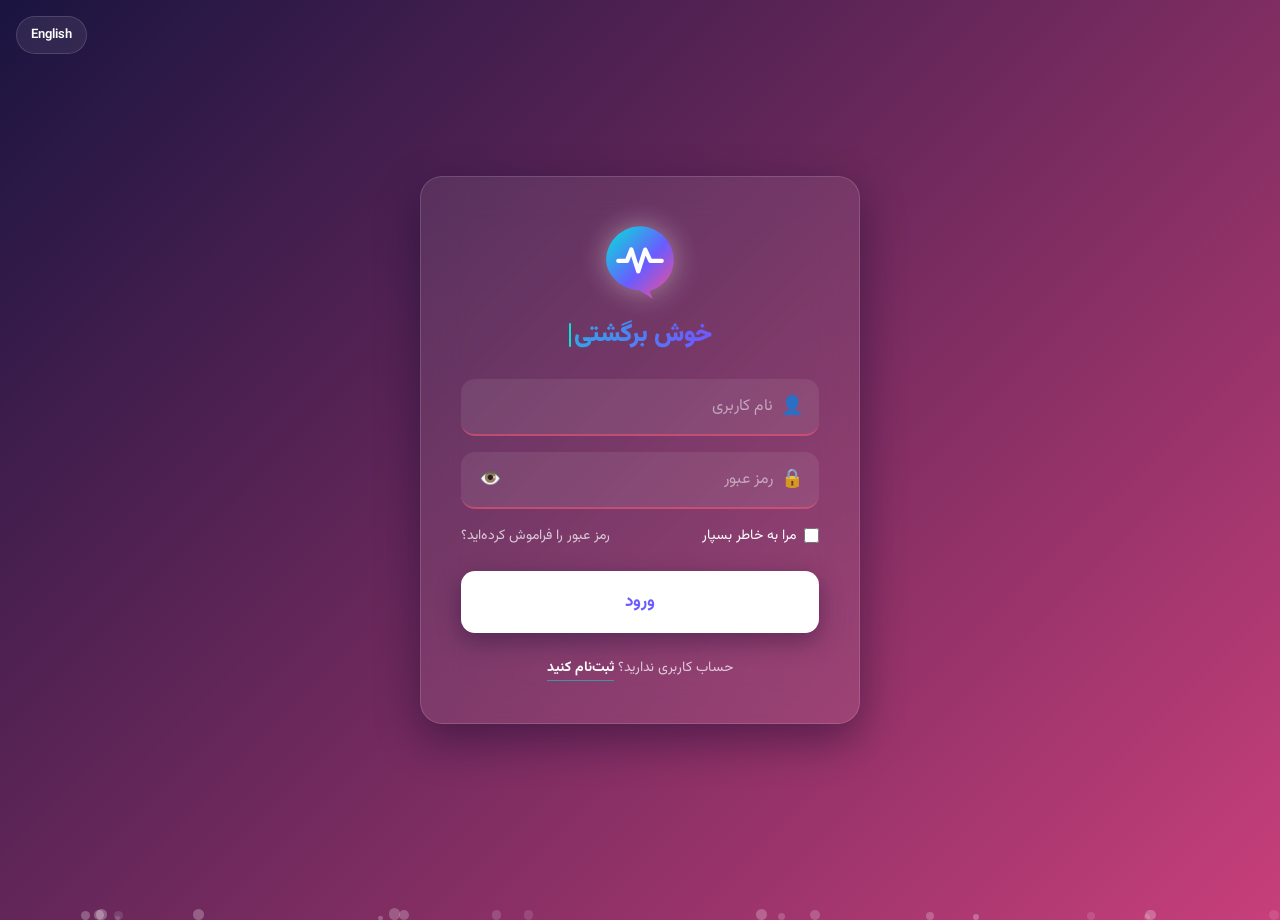
<file: webchat-frontend-updated/index.html>
<!DOCTYPE html>
<html lang="fa" dir="rtl">
<head>
<meta charset="UTF-8">
<title>NetVibe</title>
<script src="js/config.js"></script>
<script src="js/storage.js"></script>
<script>
  window.location.href = StorageManager.isLoggedIn() ? 'html/home.html' : 'html/login.html';
</script>
</head>
<body></body>
</html>
</file>
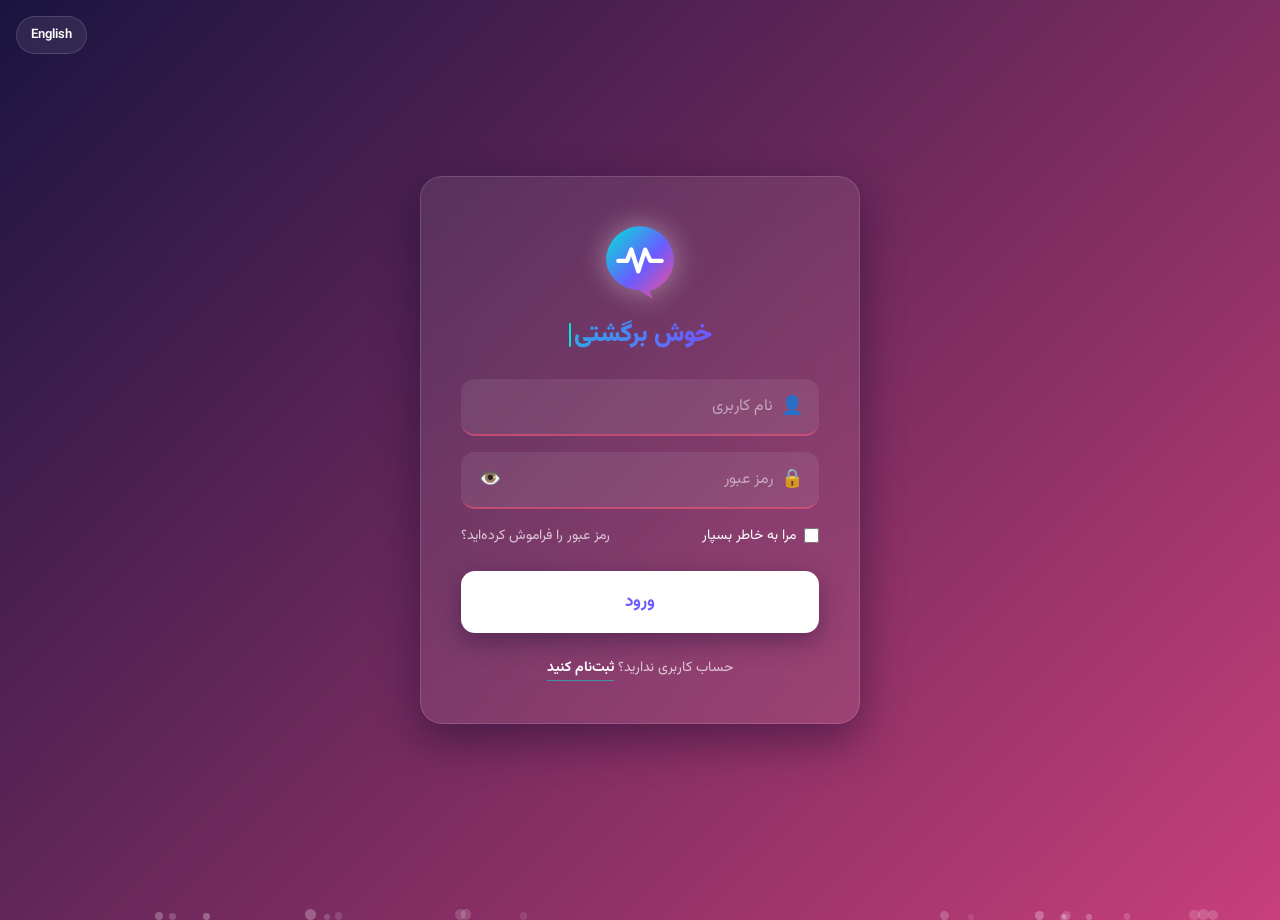
<file: webchat-frontend-updated/html/chat.html>
<!DOCTYPE html>
<html lang="fa" dir="rtl">
<head>
<meta charset="UTF-8">
<meta name="viewport" content="width=device-width, initial-scale=1.0">
<title data-i18n="appName">NetVibe</title>
<link rel="stylesheet" href="../css/tokens.css">
<link rel="stylesheet" href="../css/fonts.css">
<link rel="stylesheet" href="../css/base.css">
<link rel="stylesheet" href="../css/components.css">
<link rel="stylesheet" href="../css/animations.css">
<link rel="stylesheet" href="../css/chat.css">
<link rel="stylesheet" href="../css/modal.css">
</head>
<body class="chat-page">

  <div class="chat-shell">

    <div class="chat-header">
      <button class="chat-back-btn" id="backBtn"><span class="back-arrow-icon">→</span></button>
      <div class="avatar chat-header-avatar" id="headerAvatar"></div>
      <div class="chat-header-info" id="headerInfo">
        <div class="chat-header-name" id="headerName">—</div>
        <div class="chat-header-status" id="headerStatus"></div>
      </div>
      <div class="chat-header-actions">
        <button class="icon-btn" id="chatMenuBtn">⋮</button>
        <div class="dropdown-menu" id="chatDropdownMenu">
          <button class="dropdown-item" id="searchInChatItem"><span data-icon="search"></span><span data-i18n="chat.searchInChat">Search</span></button>
          <button class="dropdown-item" id="muteToggleItem">
            <span class="mute-icon-on" data-icon="bell"></span>
            <span class="mute-icon-off" data-icon="bellOff"></span>
            <span id="muteToggleLabel" data-i18n="chat.muteNotifications">Mute notifications</span>
          </button>
          <button class="dropdown-item" id="archiveChatItem"><span data-icon="archive"></span><span data-i18n="chat.archiveChat">Archive</span></button>
        </div>
      </div>
    </div>

    <div class="chat-search-bar" id="chatSearchBar" style="display:none;">
      <input type="text" class="chat-search-input" id="chatSearchInput" data-i18n-placeholder="chat.searchInChat" placeholder="Search">
      <button class="chat-search-close" id="chatSearchCloseBtn">&times;</button>
    </div>
    <div class="chat-search-results" id="chatSearchResults" style="display:none;"></div>

    <div class="chat-messages" id="chatMessages"></div>

    <div class="reply-preview-bar" id="replyPreviewBar" style="display:none;">
      <div class="reply-preview-icon" data-icon="reply"></div>
      <div class="reply-preview-body">
        <div class="reply-preview-label" data-i18n="chat.replyAction">Reply</div>
        <div class="reply-preview-text" id="replyPreviewText"></div>
      </div>
      <button class="reply-preview-close" id="replyPreviewCloseBtn">&times;</button>
    </div>

    <div class="chat-composer">
      <div class="composer-attach-wrap">
        <button class="composer-attach-btn" id="attachBtn" title="Attach" data-icon="paperclip"></button>
        <div class="dropdown-menu attach-menu" id="attachMenu">
          <button class="dropdown-item" id="attachImageItem"><span data-icon="image"></span><span data-i18n="chat.attachImage">Photo</span></button>
          <button class="dropdown-item" id="attachVideoItem"><span data-icon="video"></span><span data-i18n="chat.attachVideo">Video</span></button>
          <button class="dropdown-item" id="attachAudioItem"><span data-icon="mic"></span><span data-i18n="chat.attachAudio">Audio</span></button>
          <button class="dropdown-item" id="attachFileItem"><span data-icon="file"></span><span data-i18n="chat.attachFile">File</span></button>
        </div>
        <input type="file" id="fileInputImage" accept="image/*" hidden>
        <input type="file" id="fileInputVideo" accept="video/*" hidden>
        <input type="file" id="fileInputAudio" accept="audio/*" hidden>
        <input type="file" id="fileInputFile" hidden>
      </div>
      <div class="composer-input-wrap">
        <textarea class="composer-input" id="composerInput" rows="1" data-i18n-placeholder="chat.typeMessagePlaceholder" placeholder="Type a message..."></textarea>
        <span class="composer-char-count" id="charCount"></span>
      </div>
      <button class="composer-send-btn" id="sendBtn" disabled>➤</button>
    </div>

  </div>

  <div class="spam-toast" id="spamToast"></div>

  <!-- منوی پیام -->
  <div class="msg-context-menu" id="msgContextMenu">
    <button class="msg-context-item" data-action="reply"><span data-icon="reply"></span><span data-i18n="chat.replyAction">Reply</span></button>
    <button class="msg-context-item" data-action="edit"><span data-icon="edit"></span><span data-i18n="chat.editAction">Edit</span></button>
    <button class="msg-context-item" data-action="report"><span data-icon="flag"></span><span data-i18n="chat.reportAction">Report</span></button>
    <button class="msg-context-item danger" data-action="delete"><span data-icon="trash"></span><span data-i18n="chat.deleteAction">Delete</span></button>
  </div>

  <!-- نوار ریاکشن سریع -->
  <div class="reaction-picker" id="reactionPicker">
    <button class="reaction-picker-emoji" data-emoji="👍">👍</button>
    <button class="reaction-picker-emoji" data-emoji="❤️">❤️</button>
    <button class="reaction-picker-emoji" data-emoji="😂">😂</button>
    <button class="reaction-picker-emoji" data-emoji="😮">😮</button>
    <button class="reaction-picker-emoji" data-emoji="😢">😢</button>
    <button class="reaction-picker-emoji" data-emoji="🙏">🙏</button>
  </div>

  <!-- بک‌دراپ -->
  <div class="modal-backdrop" id="modalBackdrop"></div>

  <!-- حذف پیام -->
  <div class="modal-center" id="deleteConfirmModal">
    <div class="modal-title" data-i18n="chat.deleteAction">Delete</div>
    <div class="modal-body" data-i18n="chat.confirmDeleteMessage">Delete this message?</div>
    <div class="modal-actions">
      <button class="modal-btn modal-btn-ghost" id="cancelDeleteBtn" data-i18n="chat.cancel">Cancel</button>
      <button class="modal-btn modal-btn-danger" id="confirmDeleteBtn" data-i18n="chat.confirm">Confirm</button>
    </div>
  </div>

  <!-- گزارش پیام -->
  <div class="modal-center" id="reportModal">
    <div class="modal-title" data-i18n="chat.reportTitle">Report this message</div>
    <textarea class="modal-textarea" id="reportReasonInput" data-i18n-placeholder="chat.reportReasonPlaceholder" placeholder="Reason (optional)"></textarea>
    <div class="modal-actions">
      <button class="modal-btn modal-btn-ghost" id="cancelReportBtn" data-i18n="chat.cancel">Cancel</button>
      <button class="modal-btn modal-btn-primary" id="confirmReportBtn" data-i18n="chat.confirm">Confirm</button>
    </div>
  </div>

  <!-- افزودن عضو به گروه -->
  <div class="modal-center" id="addMemberModal">
    <div class="modal-title" data-i18n="chat.addMember">Add member</div>
    <div class="side-panel-section" id="addMemberList"></div>
    <div class="modal-actions">
      <button class="modal-btn modal-btn-ghost" id="cancelAddMemberBtn" data-i18n="chat.cancel">Cancel</button>
    </div>
  </div>

  <!-- اطلاعات چت -->
  <div class="side-panel" id="chatInfoPanel">
    <div class="side-panel-header">
      <button class="side-panel-close" id="closeInfoPanelBtn"><span class="back-arrow-icon">→</span></button>
    </div>
    <div class="side-panel-hero">
      <div class="profile-avatar-wrap">
        <div class="avatar" id="infoAvatar"></div>
        <button class="profile-avatar-edit-btn" id="changeGroupAvatarBtn" title="Change group photo" data-icon="camera" style="display:none;"></button>
        <input type="file" id="groupAvatarFileInput" accept="image/*" hidden>
      </div>
      <div class="side-panel-hero-name" id="infoName">—</div>
      <div class="side-panel-hero-sub" id="infoSub"></div>
      <div class="side-panel-hero-userid" id="infoUserId" style="display:none;"></div>
    </div>
    <div class="side-panel-section" id="infoActionsSection"></div>
    <div class="side-panel-section" id="infoMembersSection" style="display:none;"></div>
    <div class="side-panel-section" id="infoMutualGroupsSection" style="display:none;"></div>
  </div>

  <!-- تاریخچه‌ی پیام‌های ویرایش‌شده و حذف‌شده -->
  <div class="side-panel" id="historyPanel">
    <div class="side-panel-header">
      <button class="side-panel-close" id="closeHistoryPanelBtn"><span class="back-arrow-icon">→</span></button>
      <span data-i18n="chat.history">History</span>
    </div>
    <div class="side-panel-section" id="historyListSection"></div>
  </div>

<script src="../js/config.js"></script>
<script src="../js/i18n.js"></script>
<script src="../js/storage.js"></script>
<script src="../js/theme-init.js"></script>
<script src="../js/utils.js"></script>
<script src="../js/api.js"></script>
<script src="../js/ui-effects.js"></script>
<script src="../js/icons.js"></script>
<script src="../js/spam-guard.js"></script>
<script src="../js/toast.js"></script>
<script src="../js/auth-guard.js"></script>
<script src="../js/pages/chat.js"></script>
</body>
</html>
</file>
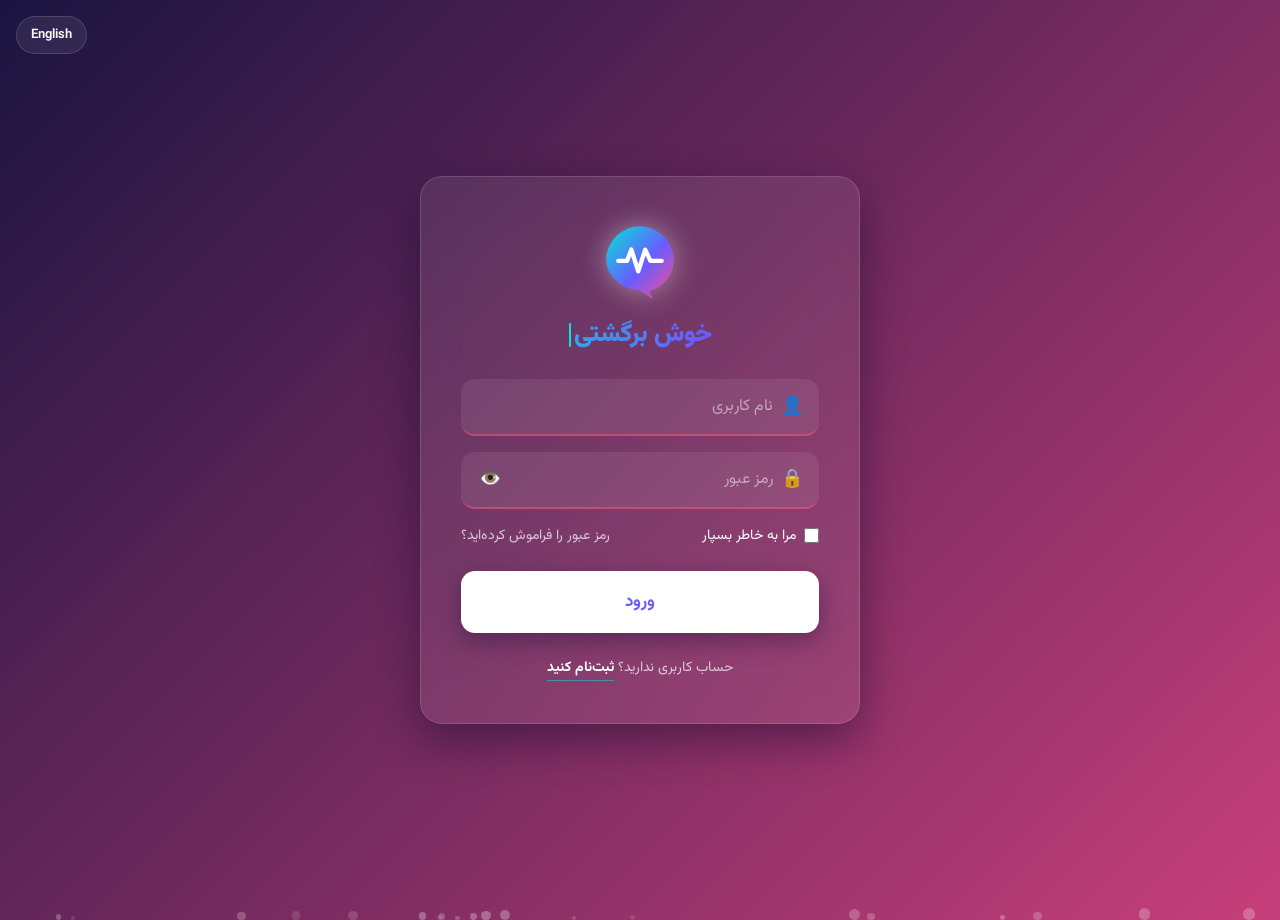
<file: webchat-frontend-updated/html/home.html>
<!DOCTYPE html>
<html lang="fa" dir="rtl">
<head>
<meta charset="UTF-8">
<meta name="viewport" content="width=device-width, initial-scale=1.0">
<title data-i18n="appName">NetVibe</title>
<link rel="stylesheet" href="../css/tokens.css">
<link rel="stylesheet" href="../css/fonts.css">
<link rel="stylesheet" href="../css/base.css">
<link rel="stylesheet" href="../css/components.css">
<link rel="stylesheet" href="../css/animations.css">
<link rel="stylesheet" href="../css/home.css">
<link rel="stylesheet" href="../css/modal.css">
<link rel="stylesheet" href="../css/stories.css">
</head>
<body class="home-page">

  <div class="home-shell">

    <div class="home-header">
      <div class="home-brand">
        <div class="home-brand-icon" data-netvibe-logo></div>
        <span data-i18n="appName">NetVibe</span>
      </div>
      <div class="home-header-actions">
        <button class="icon-btn" id="menuBtn" title="Menu">⋮</button>
        <div class="dropdown-menu" id="dropdownMenu">
          <button class="dropdown-item" id="savedMessagesMenuItem">
            <span>🔖</span>
            <span data-i18n="home.savedMessages">Saved Messages</span>
          </button>
          <button class="dropdown-item" id="themeMenuItem">
            <span class="theme-menu-icon" id="themeMenuIcon">🌙</span>
            <span id="themeMenuLabel" data-i18n="settings.themeDark">Dark</span>
          </button>
          <button class="dropdown-item" id="settingsMenuItem">
            <span>⚙️</span>
            <span data-i18n="home.settingsLabel">Settings</span>
          </button>
        </div>
      </div>
    </div>

    <!-- استوری‌ها -->
    <div class="stories-row" id="storiesRow"></div>

    <div class="search-bar">
      <span class="search-bar-icon">🔍</span>
      <input type="text" id="searchInput" data-i18n-placeholder="home.searchPlaceholder" placeholder="Search chats...">
    </div>

    <!-- آرشیو (پنهان) -->
    <div class="archive-reveal" id="archiveReveal">
      <div class="archive-row" id="archiveRow">
        <div class="archive-row-icon">🗄️</div>
        <div style="flex:1;">
          <div style="font-weight:600; font-size:14px;" data-i18n="home.archivedChats">Archived Chats</div>
        </div>
        <span class="badge-count" id="archiveCount" style="display:none;">0</span>
      </div>
    </div>

    <div class="pull-hint" id="pullHint">
      <span class="pull-hint-arrow">⌄</span>
    </div>

    <div class="chat-list" id="chatList">
    </div>

  </div>

  <button class="fab-new-chat" id="newChatFab" title="New Chat">+</button>

  <div class="chat-row-menu" id="chatRowMenu">
    <button class="chat-row-menu-item" id="rowMenuPinItem"><span data-icon="pin"></span><span id="rowMenuPinLabel"></span></button>
    <button class="chat-row-menu-item" id="rowMenuArchiveItem"><span data-icon="archive"></span><span id="rowMenuArchiveLabel"></span></button>
    <button class="chat-row-menu-item danger" id="rowMenuDeleteItem"><span data-icon="trash"></span><span data-i18n="home.deleteChat">Delete chat</span></button>
  </div>

  <!-- مودال افزودن استوری -->
  <div class="modal-backdrop" id="storyModalBackdrop"></div>
  <div class="modal-center" id="addStoryModal">
    <div class="modal-title" data-i18n="stories.addStoryTitle">Add story</div>

    <div class="story-type-tabs">
      <button class="story-type-tab active" id="storyTypeTextBtn" data-i18n="stories.typeText">Text</button>
      <button class="story-type-tab" id="storyTypeImageBtn" data-i18n="stories.typeImage">Photo</button>
      <button class="story-type-tab" id="storyTypeVideoBtn" data-i18n="stories.typeVideo">Video</button>
    </div>

    <textarea class="modal-textarea" id="storyTextInput" data-i18n-placeholder="stories.textPlaceholder" placeholder="What's on your mind?"></textarea>

    <div id="storyMediaArea" style="display:none;">
      <input type="file" id="storyMediaInput" accept="image/*" hidden>
      <div class="story-media-drop" id="storyMediaDrop" data-i18n="stories.chooseFile">Choose a file</div>
      <img id="storyMediaPreviewImg" style="display:none; max-width:100%; border-radius:12px; margin-top:8px;">
      <video id="storyMediaPreviewVideo" style="display:none; max-width:100%; border-radius:12px; margin-top:8px;" controls></video>
      <input type="text" class="modal-textarea" id="storyCaptionInput" style="min-height:auto; margin-top:8px;" data-i18n-placeholder="stories.captionPlaceholder" placeholder="Caption (optional)">
    </div>

    <div class="modal-actions">
      <button class="modal-btn modal-btn-ghost" id="cancelAddStoryBtn" data-i18n="chat.cancel">Cancel</button>
      <button class="modal-btn modal-btn-primary" id="publishStoryBtn" data-i18n="stories.publish">Publish</button>
    </div>
  </div>

  <!-- نمایشگر استوری -->
  <div class="story-viewer" id="storyViewer" style="display:none;">
    <div class="story-viewer-progress" id="storyViewerProgress"></div>
    <div class="story-viewer-header">
      <div class="avatar" id="storyViewerAvatar"></div>
      <div style="flex:1;">
        <div class="story-viewer-name" id="storyViewerName"></div>
        <div class="story-viewer-time" id="storyViewerTime"></div>
      </div>
      <button class="story-viewer-delete" id="storyViewerDeleteBtn" style="display:none;">🗑️</button>
      <button class="story-viewer-close" id="storyViewerCloseBtn">&times;</button>
    </div>
    <div class="story-viewer-body" id="storyViewerBody"></div>
    <div class="story-viewer-nav">
      <div class="story-viewer-nav-zone" id="storyViewerPrevZone"></div>
      <div class="story-viewer-nav-zone" id="storyViewerNextZone"></div>
    </div>
  </div>


<script src="../js/config.js"></script>
<script src="../js/logo.js"></script>
<script src="../js/i18n.js"></script>
<script src="../js/storage.js"></script>
<script src="../js/theme-init.js"></script>
<script src="../js/utils.js"></script>
<script src="../js/api.js"></script>
<script src="../js/ui-effects.js"></script>
<script src="../js/icons.js"></script>
<script src="../js/toast.js"></script>
<script src="../js/stories.js"></script>
<script src="../js/auth-guard.js"></script>
<script src="../js/pages/home.js"></script>
</body>
</html>
</file>
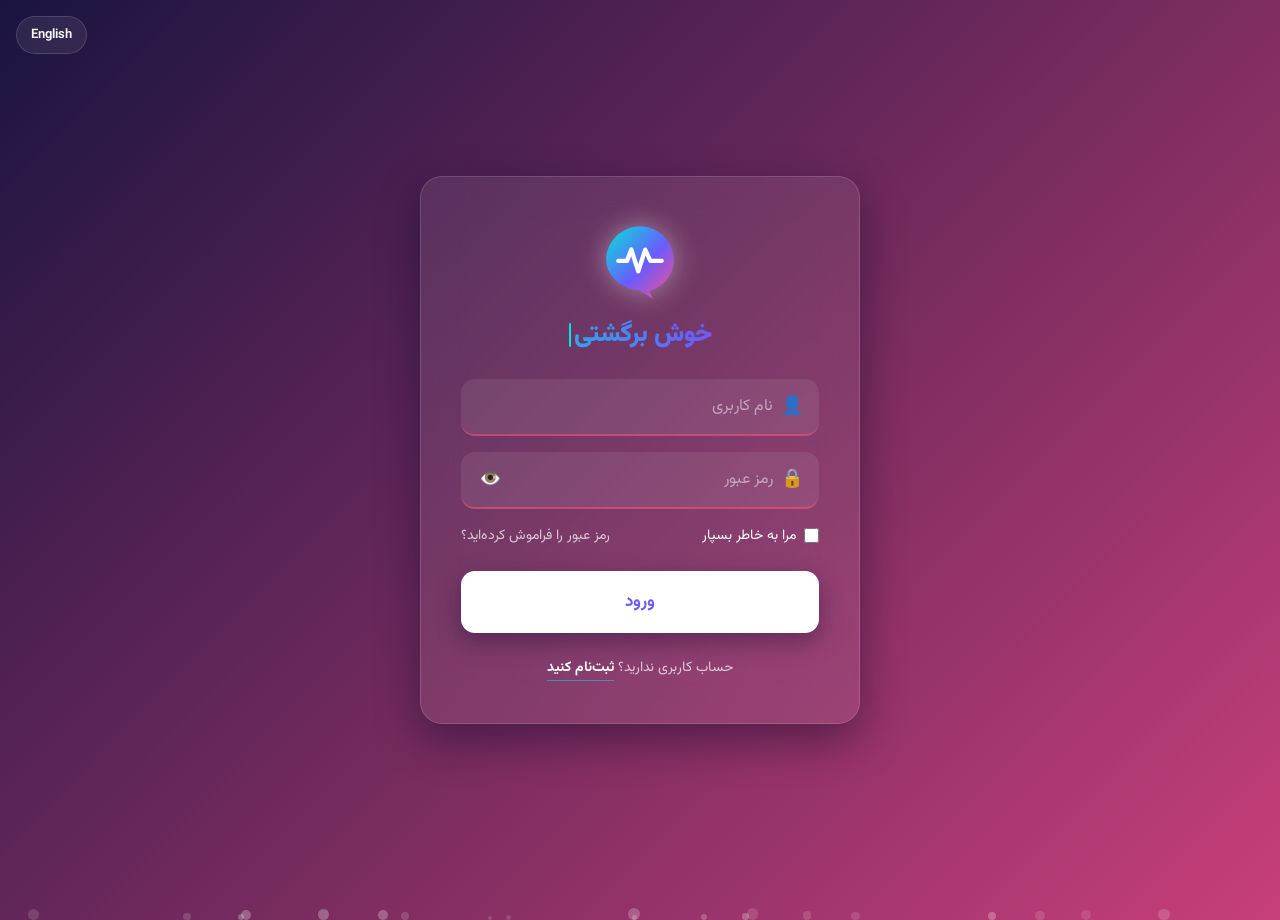
<file: webchat-frontend-updated/html/login.html>
<!DOCTYPE html>
<html lang="fa" dir="rtl">
<head>
<meta charset="UTF-8">
<meta name="viewport" content="width=device-width, initial-scale=1.0">
<title data-i18n="appName">NetVibe</title>
<link rel="stylesheet" href="../css/tokens.css">
<link rel="stylesheet" href="../css/fonts.css">
<link rel="stylesheet" href="../css/base.css">
<link rel="stylesheet" href="../css/components.css">
<link rel="stylesheet" href="../css/animations.css">
<link rel="stylesheet" href="../css/auth.css">
<link rel="stylesheet" href="../css/modal.css">
</head>
<body class="auth-page">

  <div class="top-utility-bar">
    <button class="utility-btn" id="langToggleBtn">English</button>
  </div>

  <div class="glass-card auth-card" id="authCard">

    <div class="auth-success-overlay" id="successOverlay">
      <div class="icon">✅</div>
      <p data-i18n="auth.loginSuccessTitle">خوش آمدی!</p>
      <span data-i18n="auth.loginSuccessSub">با موفقیت وارد شدید</span>
    </div>

    <div class="auth-logo-wrap">
      <div class="auth-logo" id="authLogo" data-netvibe-logo></div>
    </div>

    <h2><span id="typedTitle"></span><span class="auth-cursor"></span></h2>

    <div class="banner banner-error" id="errorBanner"></div>

    <div class="auth-panel active" id="formPanel">

      <div class="field">
        <span class="field-icon">👤</span>
        <input type="text" id="loginUsername" data-i18n-placeholder="auth.usernamePlaceholder" placeholder="Username" autocomplete="username">
      </div>

      <div class="field">
        <span class="field-icon">🔒</span>
        <input type="password" id="loginPassword" data-i18n-placeholder="auth.passwordPlaceholder" placeholder="Password" autocomplete="current-password">
        <button class="field-toggle" id="loginEyeBtn" type="button">👁️</button>
      </div>

      <div class="auth-options">
        <label class="auth-remember">
          <input type="checkbox" id="rememberMe">
          <span data-i18n="auth.rememberMe">Remember me</span>
        </label>
        <a href="#" id="forgotPasswordLink" data-i18n="auth.forgotPassword">Forgot password?</a>
      </div>

      <button class="btn-aurora" id="loginSubmitBtn" type="button">
        <span data-i18n="auth.signInBtn">Sign In</span>
      </button>

      <div class="auth-switch-text">
        <span data-i18n="auth.noAccount">Don't have an account?</span>
        <a href="signup.html" data-i18n="auth.goSignup">Sign Up</a>
      </div>
    </div>

  </div>

  <!-- بازیابی رمز عبور -->
  <div class="modal-backdrop" id="modalBackdrop"></div>

  <div class="modal-center" id="forgotPasswordModal">
    <div class="modal-title" data-i18n="auth.forgotPasswordTitle">Reset your password</div>
    <div class="modal-body" data-i18n="auth.forgotPasswordStep1Desc">
      Enter your username. Since this system has no email, a reset code and temporary password will be shown to you directly.
    </div>
    <div class="banner banner-error" id="forgotPasswordError" style="margin-bottom:12px;"></div>
    <div class="field" style="margin-bottom:4px;">
      <span class="field-icon">👤</span>
      <input type="text" id="forgotUsernameInput" data-i18n-placeholder="auth.usernamePlaceholder" placeholder="Username" autocomplete="username">
    </div>
    <div class="modal-actions" style="margin-top:16px;">
      <button class="modal-btn modal-btn-ghost" id="cancelForgotPasswordBtn" data-i18n="auth.cancel">Cancel</button>
      <button class="modal-btn modal-btn-primary" id="submitForgotPasswordBtn" type="button">
        <span data-i18n="auth.forgotPasswordSubmitBtn">Get reset code</span>
      </button>
    </div>
  </div>

  <div class="modal-center" id="resetPasswordModal">
    <div class="modal-title" data-i18n="auth.resetPasswordTitle">Set a new password</div>
    <div class="banner banner-error" id="resetPasswordError" style="margin-bottom:12px;"></div>

    <div id="resetInfoBox" style="background:var(--surface-glass); border:1px solid var(--surface-border); border-radius:var(--radius-md); padding:12px; margin-bottom:14px; font-size:12.5px;">
      <div style="color:var(--text-secondary); margin-bottom:10px; line-height:1.6;" data-i18n="auth.forgotPasswordResultDesc">
        Save or copy this code and temporary password; they are valid for 15 minutes and shown only once.
      </div>
      <div style="display:flex; align-items:center; gap:8px; margin-bottom:8px;">
        <span style="color:var(--text-muted); min-width:78px; flex-shrink:0;" data-i18n="auth.forgotPasswordTokenLabel">Reset code</span>
        <code id="resetTokenDisplay" style="flex:1; word-break:break-all; font-size:12px;"></code>
        <button type="button" class="modal-btn modal-btn-ghost" id="copyTokenBtn" style="padding:4px 12px; flex-shrink:0;" data-i18n="auth.forgotPasswordCopyBtn">Copy</button>
      </div>
      <div style="display:flex; align-items:center; gap:8px;">
        <span style="color:var(--text-muted); min-width:78px; flex-shrink:0;" data-i18n="auth.forgotPasswordTempPasswordLabel">Temp password</span>
        <code id="resetTempPasswordDisplay" style="flex:1; word-break:break-all; font-size:12px;"></code>
        <button type="button" class="modal-btn modal-btn-ghost" id="copyTempPasswordBtn" style="padding:4px 12px; flex-shrink:0;" data-i18n="auth.forgotPasswordCopyBtn">Copy</button>
      </div>
    </div>

    <div class="field" style="margin-bottom:10px;">
      <span class="field-icon">🔑</span>
      <input type="text" id="resetTokenInput" data-i18n-placeholder="auth.resetPasswordTokenPlaceholder" placeholder="Reset code">
    </div>
    <div class="field" style="margin-bottom:10px;">
      <span class="field-icon">🔒</span>
      <input type="text" id="resetTempPasswordInput" data-i18n-placeholder="auth.resetPasswordTempPasswordPlaceholder" placeholder="Temporary password">
    </div>

    <div class="field">
      <span class="field-icon">🔒</span>
      <input type="password" id="resetNewPasswordInput" data-i18n-placeholder="auth.resetPasswordNewPasswordPlaceholder" placeholder="New password" autocomplete="new-password">
      <button class="field-toggle" id="resetEyeBtn1" type="button">👁️</button>
    </div>
    <div class="auth-strength-bar"><div class="auth-strength-fill" id="resetStrengthFill"></div></div>

    <div class="auth-pw-requirements" id="resetPwRequirements" style="display:none;">
      <div class="auth-requirement" data-rule="length"><span class="auth-requirement-icon">✓</span><span data-i18n="auth.pwReqLength"></span></div>
      <div class="auth-requirement" data-rule="upper"><span class="auth-requirement-icon">✓</span><span data-i18n="auth.pwReqUpper"></span></div>
      <div class="auth-requirement" data-rule="lower"><span class="auth-requirement-icon">✓</span><span data-i18n="auth.pwReqLower"></span></div>
      <div class="auth-requirement" data-rule="digit"><span class="auth-requirement-icon">✓</span><span data-i18n="auth.pwReqDigit"></span></div>
      <div class="auth-requirement" data-rule="special"><span class="auth-requirement-icon">✓</span><span data-i18n="auth.pwReqSpecial"></span></div>
      <div class="auth-requirement" data-rule="noUsername"><span class="auth-requirement-icon">✓</span><span data-i18n="auth.pwReqNoUsername"></span></div>
    </div>

    <div class="field">
      <span class="field-icon">🔒</span>
      <input type="password" id="resetConfirmPasswordInput" data-i18n-placeholder="auth.resetPasswordConfirmPlaceholder" placeholder="Confirm new password" autocomplete="new-password">
      <button class="field-toggle" id="resetEyeBtn2" type="button">👁️</button>
    </div>
    <div class="auth-match-indicator" id="resetMatchIndicator">
      <span class="auth-match-icon" id="resetMatchIcon">✓</span>
      <span id="resetMatchText"></span>
    </div>

    <div class="modal-actions" style="margin-top:16px;">
      <button class="modal-btn modal-btn-ghost" id="cancelResetPasswordBtn" data-i18n="auth.cancel">Cancel</button>
      <button class="modal-btn modal-btn-primary" id="submitResetPasswordBtn" type="button">
        <span data-i18n="auth.resetPasswordSubmitBtn">Set new password</span>
      </button>
    </div>
  </div>

<script src="../js/config.js"></script>
<script src="../js/logo.js"></script>
<script src="../js/i18n.js"></script>
<script src="../js/storage.js"></script>
<script src="../js/theme-init.js"></script>
<script src="../js/utils.js"></script>
<script src="../js/api.js"></script>
<script src="../js/toast.js"></script>
<script src="../js/ui-effects.js"></script>
<script src="../js/auth-guard.js"></script>
<script src="../js/pages/login.js"></script>
</body>
</html>
</file>
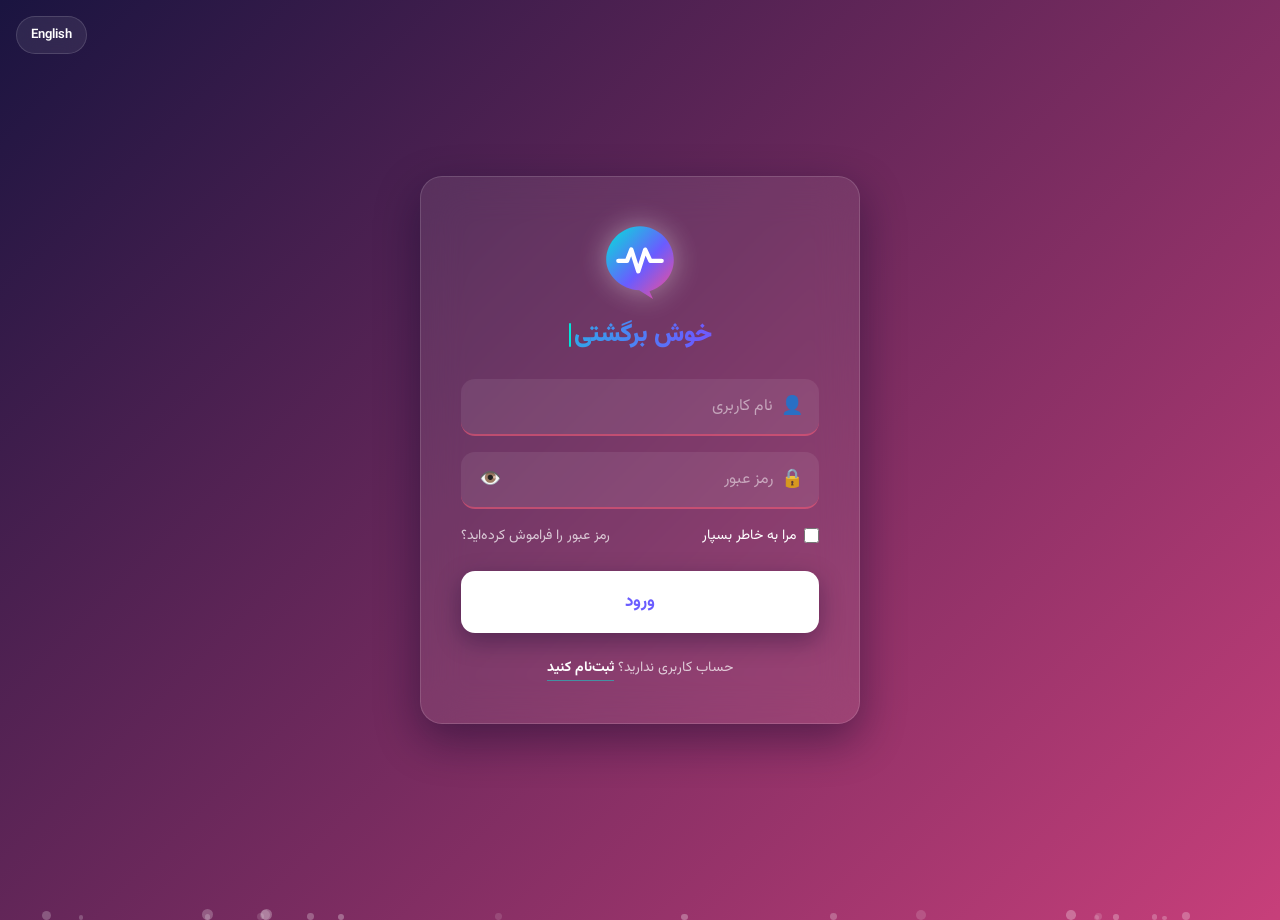
<file: webchat-frontend-updated/html/settings.html>
<!DOCTYPE html>
<html lang="fa" dir="rtl">
<head>
<meta charset="UTF-8">
<meta name="viewport" content="width=device-width, initial-scale=1.0">
<title data-i18n="settings.title">تنظیمات</title>
<link rel="stylesheet" href="../css/tokens.css">
<link rel="stylesheet" href="../css/fonts.css">
<link rel="stylesheet" href="../css/base.css">
<link rel="stylesheet" href="../css/components.css">
<link rel="stylesheet" href="../css/animations.css">
<link rel="stylesheet" href="../css/settings.css">
<link rel="stylesheet" href="../css/modal.css">
</head>
<body class="settings-page">

  <div class="settings-shell">

    <div class="settings-header">
      <button class="chat-back-btn" id="backBtn"><span class="back-arrow-icon">→</span></button>
      <h1 data-i18n="settings.title">Settings</h1>
    </div>

    <!-- پروفایل -->
    <div class="settings-section">
      <div class="settings-section-label" data-i18n="settings.sectionProfile">Profile</div>

      <div class="profile-card glass-card">
        <div class="profile-avatar-wrap">
          <div class="avatar profile-avatar" id="profileAvatar">?</div>
          <button class="profile-avatar-edit-btn" id="changeAvatarBtn" title="Change avatar" data-icon="camera"></button>
          <input type="file" id="avatarFileInput" accept="image/*" hidden>
        </div>
        <div class="field" style="width:100%; margin-top:16px;">
          <span class="field-icon" data-icon="user"></span>
          <input type="text" id="usernameInput" data-i18n-placeholder="settings.usernameLabel" placeholder="Username">
        </div>
        <div class="field" style="width:100%;">
          <span class="field-icon" data-icon="idCard"></span>
          <input type="text" id="userIdInput" class="userid-input" data-i18n-placeholder="settings.userIdLabel" placeholder="User ID">
        </div>
        <div class="field" style="width:100%;">
          <span class="field-icon" data-icon="mail"></span>
          <input type="email" id="emailInput" data-i18n-placeholder="settings.emailLabel" placeholder="Email">
        </div>
        <div class="field" style="width:100%;">
          <span class="field-icon" data-icon="cake"></span>
          <input type="date" id="birthdateInput" class="birthdate-input">
        </div>
        <div class="field" style="width:100%;">
          <textarea id="bioInput" class="bio-textarea" data-i18n-placeholder="settings.bioLabel" placeholder="Bio" rows="2"></textarea>
        </div>
        <button class="btn-aurora" id="saveProfileBtn" style="margin-top:4px;">
          <span data-i18n="settings.saveChanges">Save changes</span>
        </button>
      </div>
    </div>

    <!-- ترجیحات -->
    <div class="settings-section">
      <div class="settings-section-label" data-i18n="settings.sectionPreferences">Preferences</div>

      <div class="settings-row" id="languageRow">
        <div class="settings-row-icon" data-icon="globe"></div>
        <div class="settings-row-label" data-i18n="settings.language">Language</div>
        <div class="settings-row-value" id="languageValue">فارسی</div>
      </div>

      <div class="settings-row" id="themeRow">
        <div class="settings-row-icon" data-icon="moon"></div>
        <div class="settings-row-label" data-i18n="settings.theme">Theme</div>
        <label class="theme-switch">
          <input type="checkbox" id="themeToggleInput">
          <span class="theme-switch-slider"></span>
        </label>
      </div>

      <div class="settings-row settings-row-stacked" id="bgColorRow">
        <div class="settings-row-top-line">
          <div class="settings-row-icon" data-icon="palette"></div>
          <div class="settings-row-label" data-i18n="settings.backgroundColor">Background color</div>
        </div>
        <div class="color-swatch-group" id="colorSwatchGroup">
          <button class="color-swatch active" data-color="aurora" style="background:var(--gradient-aurora);" title="Aurora"></button>
          <button class="color-swatch" data-color="ocean" style="background:linear-gradient(135deg,#00b4d8,#023e8a);" title="Ocean"></button>
          <button class="color-swatch" data-color="sunset" style="background:linear-gradient(135deg,#ff9a56,#ff4d8d);" title="Sunset"></button>
          <button class="color-swatch" data-color="forest" style="background:linear-gradient(135deg,#38ef7d,#11998e);" title="Forest"></button>
          <button class="color-swatch" data-color="mono" style="background:linear-gradient(135deg,#4b5563,#1f2937);" title="Mono"></button>
          <button class="color-swatch" data-color="candy" style="background:linear-gradient(135deg,#ff6ec7,#a83279);" title="Candy"></button>
          <button class="color-swatch" data-color="lava" style="background:linear-gradient(135deg,#ff512f,#dd2476);" title="Lava"></button>
          <button class="color-swatch" data-color="mint" style="background:linear-gradient(135deg,#00f5a0,#00d9f5);" title="Mint"></button>
          <button class="color-swatch" data-color="gold" style="background:linear-gradient(135deg,#f7971e,#ffd200);" title="Gold"></button>
          <button class="color-swatch" data-color="royal" style="background:linear-gradient(135deg,#7f00ff,#e100ff);" title="Royal"></button>
        </div>
      </div>

      <div class="settings-row" id="fontSizeRow">
        <div class="settings-row-icon" data-icon="textSize"></div>
        <div class="settings-row-label" data-i18n="settings.fontSize">Message font size</div>
        <div class="font-size-switcher" id="fontSizeSwitcher">
          <button class="font-size-btn" data-size="xsmall" data-i18n-title="settings.fontSizeXSmall" title="Extra Small">A</button>
          <button class="font-size-btn" data-size="small" data-i18n-title="settings.fontSizeSmall" title="Small">A</button>
          <button class="font-size-btn active" data-size="medium" data-i18n-title="settings.fontSizeMedium" title="Medium">A</button>
          <button class="font-size-btn" data-size="large" data-i18n-title="settings.fontSizeLarge" title="Large">A</button>
          <button class="font-size-btn" data-size="xlarge" data-i18n-title="settings.fontSizeXLarge" title="Extra Large">A</button>
        </div>
      </div>
    </div>

    <!-- حریم خصوصی -->
    <div class="settings-section">
      <div class="settings-section-label" data-i18n="settings.sectionPrivacy">Privacy</div>

      <div class="settings-row" id="blockedUsersRow">
        <div class="settings-row-icon" data-icon="userBlocked"></div>
        <div class="settings-row-label" data-i18n="settings.blockedUsers">Blocked users</div>
        <div class="settings-row-value" id="blockedCountValue">0</div>
      </div>
    </div>

    <!-- حساب کاربری -->
    <div class="settings-section">
      <div class="settings-section-label" data-i18n="settings.sectionAccount">Account</div>

      <div class="settings-row" id="logoutRow">
        <div class="settings-row-icon" data-icon="logout"></div>
        <div class="settings-row-label" data-i18n="settings.logout">Log out</div>
      </div>

      <div class="settings-row danger-row" id="deleteAccountRow">
        <div class="settings-row-icon" data-icon="trash"></div>
        <div class="settings-row-label" data-i18n="settings.deleteAccount">Delete account</div>
      </div>
    </div>

  </div>

  <!-- مودال‌ها -->
  <div class="modal-backdrop" id="modalBackdrop"></div>

  <div class="modal-center" id="logoutModal">
    <div class="modal-title" data-i18n="settings.logout">Log out</div>
    <div class="modal-body" data-i18n="settings.confirmLogout">Log out of your account?</div>
    <div class="modal-actions">
      <button class="modal-btn modal-btn-ghost" id="cancelLogoutBtn" data-i18n="chat.cancel">Cancel</button>
      <button class="modal-btn modal-btn-danger" id="confirmLogoutBtn" data-i18n="settings.logout">Log out</button>
    </div>
  </div>

  <div class="modal-center" id="deleteAccountModal">
    <div class="modal-title" data-i18n="settings.deleteAccount">Delete account</div>
    <div class="modal-body" data-i18n="settings.deleteAccountWarning">This action is irreversible.</div>
    <div class="field" style="margin-bottom:12px;">
      <input type="text" id="deleteConfirmInput" data-i18n-placeholder="settings.confirmDeleteAccount" placeholder='Type "delete" to confirm'>
    </div>
    <div class="modal-actions">
      <button class="modal-btn modal-btn-ghost" id="cancelDeleteAccountBtn" data-i18n="chat.cancel">Cancel</button>
      <button class="modal-btn modal-btn-danger" id="confirmDeleteAccountBtn" data-i18n="settings.deleteAccount">Delete account</button>
    </div>
  </div>

  <!-- کاربران مسدود -->
  <div class="side-panel" id="blockedPanel">
    <div class="side-panel-header">
      <button class="side-panel-close" id="closeBlockedPanelBtn" data-i18n-flip>→</button>
      <div style="font-weight:700; font-size:15px;" data-i18n="settings.blockedUsers">Blocked users</div>
    </div>
    <div class="side-panel-section" id="blockedListSection"></div>
  </div>

<script src="../js/config.js"></script>
<script src="../js/i18n.js"></script>
<script src="../js/storage.js"></script>
<script src="../js/theme-init.js"></script>
<script src="../js/utils.js"></script>
<script src="../js/api.js"></script>
<script src="../js/ui-effects.js"></script>
<script src="../js/icons.js"></script>
<script src="../js/toast.js"></script>
<script src="../js/auth-guard.js"></script>
<script src="../js/pages/settings.js"></script>
</body>
</html>
</file>
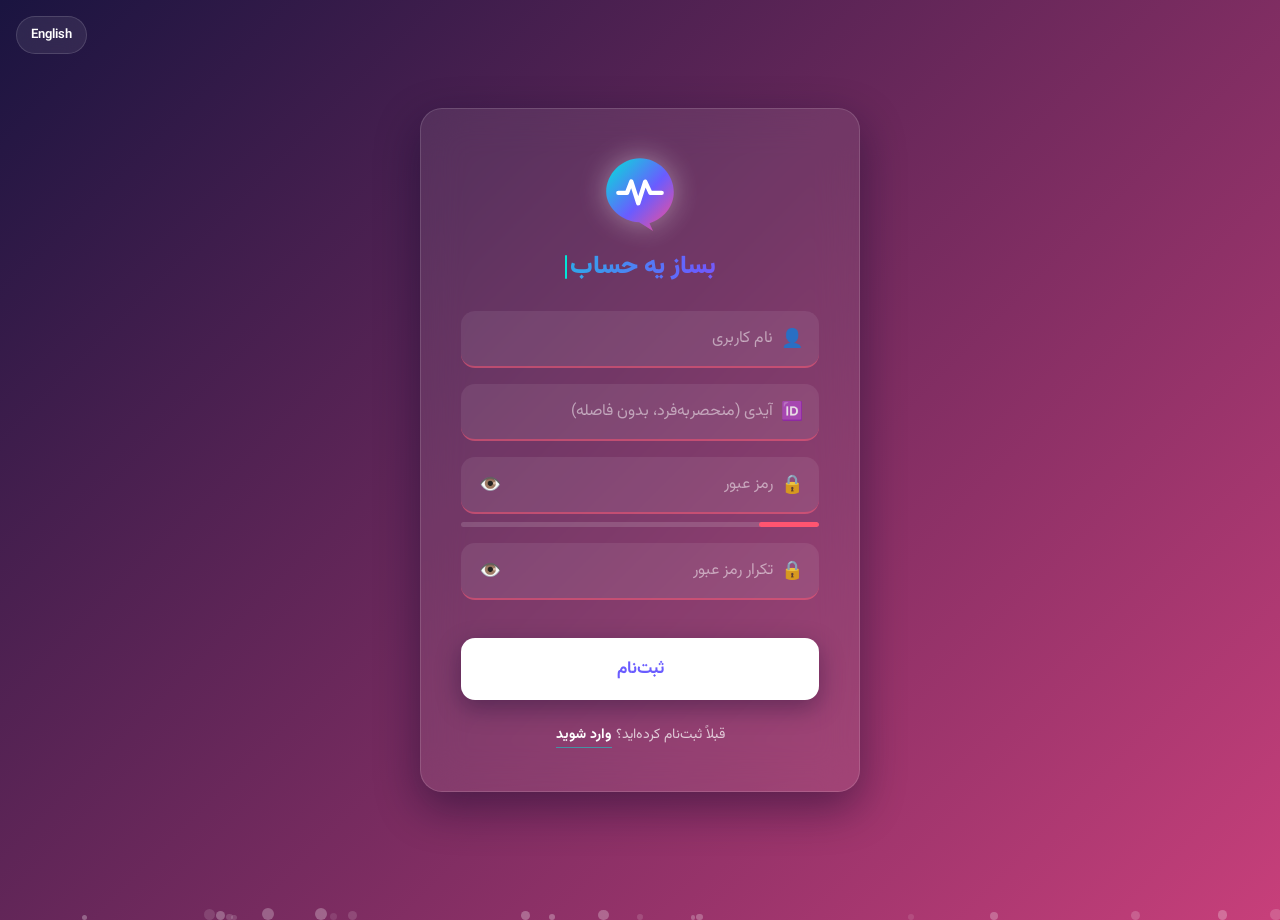
<file: webchat-frontend-updated/html/signup.html>
<!DOCTYPE html>
<html lang="fa" dir="rtl">
<head>
<meta charset="UTF-8">
<meta name="viewport" content="width=device-width, initial-scale=1.0">
<title data-i18n="appName">NetVibe</title>
<link rel="stylesheet" href="../css/tokens.css">
<link rel="stylesheet" href="../css/fonts.css">
<link rel="stylesheet" href="../css/base.css">
<link rel="stylesheet" href="../css/components.css">
<link rel="stylesheet" href="../css/animations.css">
<link rel="stylesheet" href="../css/auth.css">
</head>
<body class="auth-page">

  <div class="top-utility-bar">
    <button class="utility-btn" id="langToggleBtn">English</button>
  </div>

  <div class="glass-card auth-card" id="authCard">

    <div class="auth-success-overlay" id="successOverlay">
      <div class="icon">✅</div>
      <p data-i18n="auth.signupSuccessTitle">به وب‌چت خوش اومدی!</p>
      <span data-i18n="auth.signupSuccessSub">حساب شما ساخته شد</span>
    </div>

    <div class="auth-logo-wrap">
      <div class="auth-logo" id="authLogo" data-netvibe-logo></div>
    </div>

    <h2><span id="typedTitle"></span><span class="auth-cursor"></span></h2>

    <div class="banner banner-error" id="errorBanner"></div>

    <div class="auth-panel active" id="formPanel">

      <div class="field">
        <span class="field-icon">👤</span>
        <input type="text" id="signupUsername" data-i18n-placeholder="auth.usernamePlaceholder" placeholder="Username" autocomplete="name">
      </div>

      <div class="field">
        <span class="field-icon">🆔</span>
        <input type="text" id="signupUserId" data-i18n-placeholder="auth.userIdPlaceholder" placeholder="User ID" autocomplete="username">
      </div>

      <div class="field">
        <span class="field-icon">🔒</span>
        <input type="password" id="signupPassword" data-i18n-placeholder="auth.passwordPlaceholder" placeholder="Password" autocomplete="new-password">
        <button class="field-toggle" id="signupEyeBtn1" type="button">👁️</button>
      </div>
      <div class="auth-strength-bar"><div class="auth-strength-fill" id="strengthFill"></div></div>

      <div class="auth-pw-requirements" id="pwRequirements" style="display:none;">
        <div class="auth-requirement" data-rule="length"><span class="auth-requirement-icon">✓</span><span data-i18n="auth.pwReqLength"></span></div>
        <div class="auth-requirement" data-rule="upper"><span class="auth-requirement-icon">✓</span><span data-i18n="auth.pwReqUpper"></span></div>
        <div class="auth-requirement" data-rule="lower"><span class="auth-requirement-icon">✓</span><span data-i18n="auth.pwReqLower"></span></div>
        <div class="auth-requirement" data-rule="digit"><span class="auth-requirement-icon">✓</span><span data-i18n="auth.pwReqDigit"></span></div>
        <div class="auth-requirement" data-rule="special"><span class="auth-requirement-icon">✓</span><span data-i18n="auth.pwReqSpecial"></span></div>
        <div class="auth-requirement" data-rule="noUsername"><span class="auth-requirement-icon">✓</span><span data-i18n="auth.pwReqNoUsername"></span></div>
      </div>

      <div class="field">
        <span class="field-icon">🔒</span>
        <input type="password" id="confirmPassword" data-i18n-placeholder="auth.confirmPasswordPlaceholder" placeholder="Confirm Password" autocomplete="new-password">
        <button class="field-toggle" id="signupEyeBtn2" type="button">👁️</button>
      </div>
      <div class="auth-match-indicator" id="matchIndicator">
        <span class="auth-match-icon" id="matchIcon">✓</span>
        <span id="matchText"></span>
      </div>

      <button class="btn-aurora" id="signupSubmitBtn" type="button">
        <span data-i18n="auth.signUpBtn">Sign Up</span>
      </button>

      <div class="auth-switch-text">
        <span data-i18n="auth.haveAccount">Already have an account?</span>
        <a href="login.html" data-i18n="auth.goLogin">Sign In</a>
      </div>
    </div>

  </div>

<script src="../js/config.js"></script>
<script src="../js/logo.js"></script>
<script src="../js/i18n.js"></script>
<script src="../js/storage.js"></script>
<script src="../js/theme-init.js"></script>
<script src="../js/utils.js"></script>
<script src="../js/api.js"></script>
<script src="../js/ui-effects.js"></script>
<script src="../js/auth-guard.js"></script>
<script src="../js/pages/signup.js"></script>
</body>
</html>
</file>
<file: webchat-frontend-updated/css/tokens.css>
/* رنگ‌ها، فونت، فاصله - منبع اصلی تم اپلیکیشن */

:root {
  /* پالت اصلی: "Aurora" */
  --aurora-teal:        #00e6d8;
  --aurora-pink:        #ff4d8d;
  --aurora-violet:      #6a5cff;
  --aurora-deep:        #1a1440;
  --aurora-deep-2:      #241a5e;

  /* گرادینت امضادار برند */
  --gradient-aurora: linear-gradient(120deg, var(--aurora-teal) 0%, var(--aurora-violet) 55%, var(--aurora-pink) 100%);
  --gradient-aurora-soft: linear-gradient(120deg, rgba(0,230,216,0.25) 0%, rgba(106,92,255,0.25) 55%, rgba(255,77,141,0.25) 100%);

  /* سطوح (Surfaces) */
  --bg-app:            #0f0b2e;
  --bg-app-2:          #150f3d;
  --surface-glass:     rgba(255,255,255,0.08);
  --surface-glass-hi:  rgba(255,255,255,0.14);
  --surface-solid:     #1c1650;
  --surface-border:    rgba(255,255,255,0.14);

  /* متن */
  --text-primary:      #ffffff;
  --text-secondary:    rgba(255,255,255,0.72);
  --text-muted:        rgba(255,255,255,0.5);
  --text-on-light:     #1a1440;

  /* وضعیت‌ها */
  --state-success:     #00e6a8;
  --state-error:       #ff5470;
  --state-warning:     #ffb020;
  --state-online:      #2be07c;

  /* تایپوگرافی */
  --font-display-en:   'Outfit', 'Segoe UI', sans-serif;
  --font-body-en:      'Inter', 'Segoe UI', sans-serif;
  --font-display-fa:   'Vazirmatn', 'Segoe UI', Tahoma, sans-serif;
  --font-body-fa:      'Vazirmatn', 'Segoe UI', Tahoma, sans-serif;

  /* اینها در base.css بسته به [lang] بازتعریف می‌شوند */
  --font-display:      var(--font-display-en);
  --font-body:         var(--font-body-en);

  /* فاصله‌گذاری (Spacing scale) */
  --space-xs:  4px;
  --space-sm:  8px;
  --space-md:  16px;
  --space-lg:  24px;
  --space-xl:  40px;
  --space-2xl: 64px;

  /* شعاع گردی */
  --radius-sm: 8px;
  --radius-md: 14px;
  --radius-lg: 22px;
  --radius-pill: 999px;

  /* سایه‌ها */
  --shadow-soft: 0 8px 24px rgba(10, 6, 40, 0.35);
  --shadow-lift: 0 16px 44px rgba(10, 6, 40, 0.45);
  --shadow-glow-teal: 0 0 24px rgba(0,230,216,0.35);
  --shadow-glow-pink: 0 0 24px rgba(255,77,141,0.35);

  /* ترنزیشن */
  --ease-standard: cubic-bezier(0.4, 0, 0.2, 1);
  --ease-bounce: cubic-bezier(0.175, 0.885, 0.32, 1.275);
  --dur-fast: 0.15s;
  --dur-normal: 0.3s;
  --dur-slow: 0.6s;

  /* اندازه‌های اختصاصی کامپوننت */
  --chat-avatar-size: 58px;

  /* z-index scale */
  --z-base: 1;
  --z-dropdown: 100;
  --z-overlay: 500;
  --z-modal: 900;
  --z-toast: 1000;
}

/* حالت روشن (اختیاری/امتیازی طبق سند) */
[data-theme="light"] {
  --bg-app:            #f4f2ff;
  --bg-app-2:          #ece8ff;
  --surface-glass:     rgba(26, 20, 64, 0.05);
  --surface-glass-hi:  rgba(26, 20, 64, 0.09);
  --surface-solid:     #ffffff;
  --surface-border:    rgba(26, 20, 64, 0.12);
  --text-primary:      #1a1440;
  --text-secondary:    rgba(26,20,64,0.7);
  --text-muted:        rgba(26,20,64,0.48);
}

/* پالت‌های رنگ پس‌زمینه‌ی صفحه‌ی چت (مستقل از رنگ برند دکمه‌ها) */
:root {
  --chat-bg-c1: var(--aurora-teal);
  --chat-bg-c2: var(--aurora-violet);
  --chat-bg-c3: var(--aurora-pink);
}
[data-bg-palette="ocean"] {
  --chat-bg-c1: #00b4d8;
  --chat-bg-c2: #0077b6;
  --chat-bg-c3: #023e8a;
}
[data-bg-palette="sunset"] {
  --chat-bg-c1: #ff9a56;
  --chat-bg-c2: #ff6a88;
  --chat-bg-c3: #ff4d8d;
}
[data-bg-palette="forest"] {
  --chat-bg-c1: #38ef7d;
  --chat-bg-c2: #11998e;
  --chat-bg-c3: #0f766e;
}
[data-bg-palette="mono"] {
  --chat-bg-c1: #9ca3af;
  --chat-bg-c2: #4b5563;
  --chat-bg-c3: #1f2937;
}
[data-bg-palette="candy"] {
  --chat-bg-c1: #ff6ec7;
  --chat-bg-c2: #c93bc0;
  --chat-bg-c3: #a83279;
}
[data-bg-palette="lava"] {
  --chat-bg-c1: #ff512f;
  --chat-bg-c2: #eb2f5b;
  --chat-bg-c3: #dd2476;
}
[data-bg-palette="mint"] {
  --chat-bg-c1: #00f5a0;
  --chat-bg-c2: #00c9dd;
  --chat-bg-c3: #00d9f5;
}
[data-bg-palette="gold"] {
  --chat-bg-c1: #f7971e;
  --chat-bg-c2: #ffb347;
  --chat-bg-c3: #ffd200;
}
[data-bg-palette="royal"] {
  --chat-bg-c1: #7f00ff;
  --chat-bg-c2: #b800e6;
  --chat-bg-c3: #e100ff;
}

/* اندازه فونت پیام‌ها */
[data-msg-font-size="xsmall"] .msg-bubble { font-size: 11.5px; }
[data-msg-font-size="small"] .msg-bubble { font-size: 12.5px; }
[data-msg-font-size="medium"] .msg-bubble { font-size: 14.5px; }
[data-msg-font-size="large"] .msg-bubble { font-size: 17px; }
[data-msg-font-size="xlarge"] .msg-bubble { font-size: 19.5px; }
</file>
<file: webchat-frontend-updated/css/fonts.css>
/* فونت‌های محلی (بدون وابستگی به CDN) */

@font-face {
  font-family: 'Vazirmatn';
  src: url('../assets/fonts/Vazirmatn-Regular.woff2') format('woff2');
  font-weight: 400;
  font-style: normal;
  font-display: swap;
}
@font-face {
  font-family: 'Vazirmatn';
  src: url('../assets/fonts/Vazirmatn-Medium.woff2') format('woff2');
  font-weight: 500;
  font-style: normal;
  font-display: swap;
}
@font-face {
  font-family: 'Vazirmatn';
  src: url('../assets/fonts/Vazirmatn-SemiBold.woff2') format('woff2');
  font-weight: 600;
  font-style: normal;
  font-display: swap;
}
@font-face {
  font-family: 'Vazirmatn';
  src: url('../assets/fonts/Vazirmatn-Bold.woff2') format('woff2');
  font-weight: 700;
  font-style: normal;
  font-display: swap;
}
@font-face {
  font-family: 'Vazirmatn';
  src: url('../assets/fonts/Vazirmatn-Black.woff2') format('woff2');
  font-weight: 900;
  font-style: normal;
  font-display: swap;
}

@font-face {
  font-family: 'Outfit';
  src: url('../assets/fonts/Outfit-Regular.woff2') format('woff2');
  font-weight: 400;
  font-style: normal;
  font-display: swap;
}
@font-face {
  font-family: 'Outfit';
  src: url('../assets/fonts/Outfit-SemiBold.woff2') format('woff2');
  font-weight: 600;
  font-style: normal;
  font-display: swap;
}
@font-face {
  font-family: 'Outfit';
  src: url('../assets/fonts/Outfit-Bold.woff2') format('woff2');
  font-weight: 700;
  font-style: normal;
  font-display: swap;
}
@font-face {
  font-family: 'Outfit';
  src: url('../assets/fonts/Outfit-Black.woff2') format('woff2');
  font-weight: 900;
  font-style: normal;
  font-display: swap;
}

@font-face {
  font-family: 'Inter';
  src: url('../assets/fonts/Inter-Regular.woff2') format('woff2');
  font-weight: 400;
  font-style: normal;
  font-display: swap;
}
@font-face {
  font-family: 'Inter';
  src: url('../assets/fonts/Inter-Medium.woff2') format('woff2');
  font-weight: 500;
  font-style: normal;
  font-display: swap;
}
@font-face {
  font-family: 'Inter';
  src: url('../assets/fonts/Inter-SemiBold.woff2') format('woff2');
  font-weight: 600;
  font-style: normal;
  font-display: swap;
}
</file>
<file: webchat-frontend-updated/css/base.css>
/* ریست پایه و تایپوگرافی */

*, *::before, *::after {
  box-sizing: border-box;
  margin: 0;
  padding: 0;
}

html {
  scroll-behavior: smooth;
}

/* فونت پیش‌فرض بر اساس زبان صفحه تعیین می‌شود */
html[lang="fa"] {
  --font-display: var(--font-display-fa);
  --font-body: var(--font-body-fa);
}
html[lang="en"] {
  --font-display: var(--font-display-en);
  --font-body: var(--font-body-en);
}

body {
  min-height: 100vh;
  font-family: var(--font-body);
  background: var(--bg-app);
  color: var(--text-primary);
  line-height: 1.6;
  -webkit-font-smoothing: antialiased;
}

/* آینه کردن خودکار در RTL */
[dir="rtl"] [data-i18n-flip] {
  transform: scaleX(-1);
}

/* چرخش فلش برگشت در RTL */
.back-arrow-icon {
  display: inline-flex;
  transition: transform var(--dur-normal) ease;
}
[dir="rtl"] .back-arrow-icon {
  transform: rotate(180deg);
}

h1, h2, h3, h4 {
  font-family: var(--font-display);
  font-weight: 700;
}

a {
  color: inherit;
  text-decoration: none;
}

button {
  font-family: inherit;
  cursor: pointer;
}

input, textarea {
  font-family: inherit;
}

img { max-width: 100%; display: block; }

/* اسکرول‌بار سفارشی برای هماهنگی با هویت بصری */
::-webkit-scrollbar { width: 8px; height: 8px; }
::-webkit-scrollbar-track { background: transparent; }
::-webkit-scrollbar-thumb {
  background: var(--surface-glass-hi);
  border-radius: var(--radius-pill);
}
::-webkit-scrollbar-thumb:hover { background: var(--aurora-violet); }

/* مخفی بصری، در دسترس screen reader */
.sr-only {
  position: absolute;
  width: 1px; height: 1px;
  overflow: hidden;
  clip: rect(0,0,0,0);
  white-space: nowrap;
}
</file>
<file: webchat-frontend-updated/css/components.css>
/* کامپوننت‌های مشترک */

/* کارت شیشه‌ای پایه (Glassmorphism) */
.glass-card {
  background: var(--surface-glass);
  backdrop-filter: blur(20px);
  -webkit-backdrop-filter: blur(20px);
  border: 1px solid var(--surface-border);
  border-radius: var(--radius-lg);
  box-shadow: var(--shadow-lift);
}

/* دکمه اصلی برند */
.btn-aurora {
  width: 100%;
  padding: 18px;
  border: none;
  border-radius: var(--radius-md);
  background: #ffffff;
  color: var(--aurora-violet);
  font-size: 17px;
  font-weight: 700;
  position: relative;
  overflow: hidden;
  transition: all var(--dur-normal) var(--ease-standard);
  box-shadow: var(--shadow-soft);
}
.btn-aurora:hover { transform: translateY(-3px); box-shadow: var(--shadow-lift); }
.btn-aurora:active { transform: translateY(0); }
.btn-aurora:disabled,
.btn-aurora.is-loading { opacity: 0.85; cursor: not-allowed; pointer-events: none; }

.btn-ghost {
  background: transparent;
  border: 1px solid var(--surface-border);
  color: var(--text-primary);
  padding: 12px 20px;
  border-radius: var(--radius-md);
  transition: all var(--dur-normal) var(--ease-standard);
}
.btn-ghost:hover { background: var(--surface-glass-hi); }

/* اینپوت با آیکون */
.field {
  position: relative;
  margin-bottom: var(--space-md);
}
.field-icon {
  position: absolute;
  inset-inline-start: 16px;
  top: 50%;
  transform: translateY(-50%);
  font-size: 18px;
  pointer-events: none;
  opacity: 0.85;
  display: flex;
  color: var(--text-primary);
}
.field-icon svg { width: 17px; height: 17px; }
.field input {
  width: 100%;
  padding: 15px 16px;
  padding-inline-start: 46px;
  border: none;
  border-radius: var(--radius-md);
  background: var(--surface-glass);
  color: var(--text-primary);
  font-size: 16px;
  outline: none;
  border-bottom: 2px solid rgba(255,84,112,0.5);
  transition: all var(--dur-normal) ease;
}
.field input::placeholder { color: var(--text-muted); }
.field input:focus {
  background: var(--surface-glass-hi);
  border-bottom-color: var(--aurora-teal);
  box-shadow: 0 0 20px rgba(0,230,216,0.25);
}
.field input:disabled { opacity: 0.6; cursor: not-allowed; }

.field-toggle {
  position: absolute;
  inset-inline-end: 14px;
  top: 50%;
  transform: translateY(-50%);
  background: none;
  border: none;
  font-size: 18px;
  color: var(--text-primary);
  padding: 4px;
  line-height: 1;
}

/* بنر خطا / موفقیت */
.banner {
  display: none;
  font-size: 13px;
  padding: 10px 14px;
  border-radius: var(--radius-sm);
  margin-bottom: var(--space-md);
  text-align: start;
}
.banner.show { display: block; animation: slideInDown var(--dur-normal) ease; }
.banner-error {
  background: rgba(255,84,112,0.16);
  border: 1px solid rgba(255,84,112,0.45);
  color: #ffd7de;
}
.banner-success {
  background: rgba(0,230,168,0.14);
  border: 1px solid rgba(0,230,168,0.4);
  color: #baffe9;
}

/* اسپینر */
.spinner {
  display: inline-block;
  width: 18px; height: 18px;
  border: 3px solid currentColor;
  border-top-color: transparent;
  border-radius: 50%;
  animation: spin360 0.7s linear infinite;
  vertical-align: middle;
  opacity: 0.8;
}

/* ریپل کلیک */
.ripple-el {
  position: absolute;
  border-radius: 50%;
  background: rgba(106,92,255,0.35);
  width: 40px; height: 40px;
  transform: scale(0);
  animation: rippleExpand 0.8s ease-out forwards;
  pointer-events: none;
}

/* آواتار با رینگ گرادینتی (وقتی آنلاینه) */
.avatar {
  position: relative;
  border-radius: 50%;
  display: inline-flex;
  align-items: center;
  justify-content: center;
  font-weight: 700;
  color: white;
  overflow: hidden;
  background: var(--gradient-aurora);
  flex-shrink: 0;
}
.avatar img { width: 100%; height: 100%; object-fit: cover; }
.avatar.is-online::after {
  content: '';
  position: absolute;
  bottom: 2px;
  inset-inline-end: 2px;
  width: 10px; height: 10px;
  border-radius: 50%;
  background: var(--state-online);
  border: 2px solid var(--bg-app);
  animation: onlinePulse 2s infinite;
}

/* بج شمارنده پیام جدید */
.badge-count {
  min-width: 20px;
  height: 20px;
  padding: 0 6px;
  border-radius: var(--radius-pill);
  background: var(--gradient-aurora);
  color: white;
  font-size: 11px;
  font-weight: 700;
  display: inline-flex;
  align-items: center;
  justify-content: center;
}

/* سوییچ زبان/تم */
.top-utility-bar {
  position: fixed;
  top: var(--space-md);
  inset-inline-end: var(--space-md);
  display: flex;
  gap: var(--space-sm);
  z-index: var(--z-dropdown);
}
.utility-btn {
  background: var(--surface-glass);
  backdrop-filter: blur(12px);
  border: 1px solid var(--surface-border);
  color: var(--text-primary);
  border-radius: var(--radius-pill);
  padding: 8px 14px;
  font-size: 13px;
  font-weight: 600;
  transition: background var(--dur-fast) ease;
}
.utility-btn:hover { background: var(--surface-glass-hi); }

/* انیمیشن کمکی shake روی خطای فرم */
.shake-target { animation: shakeX 0.4s ease !important; }

/* دکمه بازگشت */
.chat-back-btn {
  width: 38px; height: 38px;
  border-radius: 50%;
  border: 1px solid var(--surface-border);
  background: var(--surface-glass);
  backdrop-filter: blur(10px);
  -webkit-backdrop-filter: blur(10px);
  color: var(--text-primary);
  font-size: 17px;
  display: flex; align-items: center; justify-content: center;
  flex-shrink: 0;
  cursor: pointer;
  box-shadow: 0 2px 8px rgba(10, 6, 40, 0.18);
  transition: background var(--dur-fast) ease, transform var(--dur-fast) var(--ease-bounce), box-shadow var(--dur-fast) ease;
}
.chat-back-btn:hover {
  background: var(--surface-glass-hi);
  box-shadow: 0 4px 14px rgba(10, 6, 40, 0.28), var(--shadow-glow-teal);
}
/* جابه‌جایی جهت‌دار روی هاور */
.chat-back-btn:hover { transform: translateX(-2px); }
[dir="rtl"] .chat-back-btn:hover { transform: translateX(2px); }
.chat-back-btn:active { transform: scale(0.92); }

/* منوی کشویی سه‌نقطه */
.dropdown-menu {
  position: absolute;
  top: calc(100% + 8px);
  inset-inline-end: 0;
  min-width: 180px;
  background: var(--surface-solid);
  border: 1px solid var(--surface-border);
  border-radius: var(--radius-md);
  box-shadow: var(--shadow-lift);
  padding: 6px;
  z-index: var(--z-dropdown);
  opacity: 0;
  transform: translateY(-8px) scale(0.97);
  pointer-events: none;
  transition: opacity var(--dur-fast) ease, transform var(--dur-fast) ease;
}
.dropdown-menu.open {
  opacity: 1;
  transform: translateY(0) scale(1);
  pointer-events: auto;
}
.dropdown-item {
  width: 100%;
  display: flex;
  align-items: center;
  gap: var(--space-sm);
  padding: 10px 12px;
  border: none;
  background: transparent;
  color: var(--text-primary);
  font-size: 14px;
  border-radius: var(--radius-sm);
  text-align: start;
  transition: background var(--dur-fast) ease;
}
.dropdown-item:hover { background: var(--surface-glass-hi); }
.dropdown-item svg { width: 16px; height: 16px; flex-shrink: 0; }

/* آیکون زنگوله: فقط یکی از دو حالت (باصدا/بی‌صدا) بسته به وضعیت فعلی دیده می‌شود */
.mute-icon-off { display: none; }
.dropdown-item.is-muted .mute-icon-on { display: none; }
.dropdown-item.is-muted .mute-icon-off { display: flex; }

/* دکمه آیکونی دایره‌ای */
.icon-btn {
  width: 40px; height: 40px;
  border-radius: 50%;
  border: 1px solid var(--surface-border);
  background: var(--surface-glass);
  backdrop-filter: blur(10px);
  -webkit-backdrop-filter: blur(10px);
  color: var(--text-primary);
  font-size: 18px;
  display: flex; align-items: center; justify-content: center;
  cursor: pointer;
  position: relative;
  box-shadow: 0 2px 8px rgba(10, 6, 40, 0.16);
  transition: background var(--dur-fast) ease, transform var(--dur-fast) var(--ease-bounce), box-shadow var(--dur-fast) ease;
}
.icon-btn:hover {
  background: var(--surface-glass-hi);
  transform: translateY(-2px);
  box-shadow: 0 6px 16px rgba(10, 6, 40, 0.26), var(--shadow-glow-teal);
}
.icon-btn:active { transform: translateY(0) scale(0.92); }

/* دکمه سه‌نقطه با چرخش روی هاور */
#chatMenuBtn,
#settingsBtn {
  font-size: 21px;
  font-weight: 900;
  letter-spacing: -1px;
  transition: background var(--dur-fast) ease, transform var(--dur-fast) var(--ease-bounce), box-shadow var(--dur-fast) ease;
}
#chatMenuBtn:hover,
#settingsBtn:hover {
  transform: translateY(-2px) rotate(90deg);
}
</file>
<file: webchat-frontend-updated/css/animations.css>
/* keyframe های مشترک */

@keyframes auroraShift {
  0%, 100% { background-position: 0% 50%; }
  50% { background-position: 100% 50%; }
}

@keyframes floatY {
  0%, 100% { transform: translateY(0); }
  50% { transform: translateY(-10px); }
}

@keyframes logoSpin {
  0% { transform: rotateY(0deg) scale(1); }
  50% { transform: rotateY(180deg) scale(1.1); }
  100% { transform: rotateY(360deg) scale(1); }
}

@keyframes slideInDown {
  from { opacity: 0; transform: translateY(-20px); }
  to { opacity: 1; transform: translateY(0); }
}

@keyframes slideInUp {
  from { opacity: 0; transform: translateY(20px); }
  to { opacity: 1; transform: translateY(0); }
}

@keyframes pulseGlow {
  0%, 100% { box-shadow: var(--shadow-glow-teal), var(--shadow-lift); }
  50% { box-shadow: var(--shadow-glow-pink), var(--shadow-lift); }
}

@keyframes shimmerText {
  0% { background-position: 0% center; }
  100% { background-position: 200% center; }
}

@keyframes blinkCursor {
  0%, 100% { opacity: 1; }
  50% { opacity: 0; }
}

@keyframes particleFloat {
  0% { transform: translateY(100vh) rotate(0deg); opacity: 0; }
  10% { opacity: 1; }
  90% { opacity: 1; }
  100% { transform: translateY(-100px) rotate(720deg); opacity: 0; }
}

@keyframes rippleExpand {
  0% { transform: scale(0); opacity: 0.8; }
  100% { transform: scale(4); opacity: 0; }
}

@keyframes spin360 {
  to { transform: rotate(360deg); }
}

@keyframes shakeX {
  0%, 100% { transform: translateX(0); }
  25% { transform: translateX(-6px); }
  75% { transform: translateX(6px); }
}

@keyframes popIn {
  0% { opacity: 0; transform: scale(0.85); }
  100% { opacity: 1; transform: scale(1); }
}

@keyframes onlinePulse {
  0% { box-shadow: 0 0 0 0 rgba(43, 224, 124, 0.55); }
  70% { box-shadow: 0 0 0 8px rgba(43, 224, 124, 0); }
  100% { box-shadow: 0 0 0 0 rgba(43, 224, 124, 0); }
}
</file>
<file: webchat-frontend-updated/css/chat.css>
/* استایل صفحه چت */

.chat-page {
  min-height: 100vh;
  position: relative;
  background: var(--bg-app);
  display: flex;
  justify-content: center;
  overflow: hidden;
}

/* لایه‌ی پس‌زمینه‌ی پویا: از رنگ انتخابی کاربر در تنظیمات ساخته می‌شود
   و مستقل از رنگ برند دکمه‌ها/حباب پیام است */
.chat-page::before {
  content: '';
  position: fixed;
  inset: 0;
  z-index: 0;
  background:
    radial-gradient(circle at 12% 8%, var(--chat-bg-c1), transparent 42%),
    radial-gradient(circle at 88% 18%, var(--chat-bg-c2), transparent 45%),
    radial-gradient(circle at 25% 92%, var(--chat-bg-c3), transparent 48%),
    radial-gradient(circle at 80% 85%, var(--chat-bg-c1), transparent 40%),
    var(--bg-app);
  opacity: 0.22;
  background-size: 180% 180%;
  animation: chatBgDrift 22s ease-in-out infinite alternate;
}
@supports (background: color-mix(in srgb, red 50%, transparent)) {
  .chat-page::before {
    opacity: 1;
    background:
      radial-gradient(circle at 12% 8%, color-mix(in srgb, var(--chat-bg-c1) 32%, transparent), transparent 42%),
      radial-gradient(circle at 88% 18%, color-mix(in srgb, var(--chat-bg-c2) 28%, transparent), transparent 45%),
      radial-gradient(circle at 25% 92%, color-mix(in srgb, var(--chat-bg-c3) 26%, transparent), transparent 48%),
      radial-gradient(circle at 80% 85%, color-mix(in srgb, var(--chat-bg-c1) 20%, transparent), transparent 40%),
      var(--bg-app);
    background-size: 180% 180%;
  }
}

/* لایه‌ی ذرات شناور کم‌رنگ برای عمق بصری بیشتر */
.chat-page::after {
  content: '';
  position: fixed;
  inset: 0;
  z-index: 0;
  pointer-events: none;
  background-image:
    radial-gradient(circle, color-mix(in srgb, var(--chat-bg-c1) 55%, transparent) 1.5px, transparent 1.5px),
    radial-gradient(circle, color-mix(in srgb, var(--chat-bg-c2) 45%, transparent) 1px, transparent 1px);
  background-size: 140px 140px, 90px 90px;
  background-position: 0 0, 45px 65px;
  opacity: 0.35;
  animation: chatDustFloat 40s linear infinite;
}

.chat-shell {
  width: 100%;
  max-width: 560px;
  display: flex;
  flex-direction: column;
  height: 100vh;
  position: relative;
  z-index: 1;
}

@keyframes chatBgDrift {
  0%   { background-position: 0% 0%; }
  50%  { background-position: 60% 40%; }
  100% { background-position: 20% 80%; }
}
@keyframes chatDustFloat {
  0%   { background-position: 0 0, 45px 65px; }
  100% { background-position: 140px 90px, -45px 25px; }
}

/* هدر چت */
.chat-search-bar {
  display: flex;
  align-items: center;
  gap: 8px;
  padding: 10px 14px;
  background: var(--bg-surface);
  border-bottom: 1px solid var(--border-subtle);
  position: relative;
  z-index: 5;
}
.chat-search-input {
  flex: 1;
  background: var(--bg-app);
  border: 1px solid var(--border-subtle);
  border-radius: var(--radius-md, 10px);
  padding: 8px 12px;
  color: var(--text-primary);
  font-size: 14px;
  outline: none;
}
.chat-search-close {
  background: none;
  border: none;
  font-size: 20px;
  color: var(--text-muted);
  cursor: pointer;
  line-height: 1;
  padding: 4px 8px;
}
.chat-search-results {
  position: relative;
  z-index: 5;
  max-height: 260px;
  overflow-y: auto;
  background: var(--bg-surface);
  border-bottom: 1px solid var(--border-subtle);
}
.chat-search-result-row {
  padding: 10px 14px;
  cursor: pointer;
  border-bottom: 1px solid var(--border-subtle);
}
.chat-search-result-row:hover { background: var(--bg-hover, rgba(255,255,255,0.04)); }
.chat-search-result-sender {
  font-size: 12.5px;
  font-weight: 600;
  color: var(--text-muted);
  margin-bottom: 2px;
}
.chat-search-result-text {
  font-size: 14px;
  color: var(--text-primary);
}
.chat-search-highlight {
  background: var(--accent, #6a5cff);
  color: #fff;
  border-radius: 3px;
  padding: 0 2px;
}
.chat-search-result-empty {
  padding: 14px;
  text-align: center;
  color: var(--text-muted);
  font-size: 13.5px;
}

.chat-header {
  display: flex;
  align-items: center;
  gap: var(--space-md);
  padding: var(--space-md);
  background: var(--surface-glass);
  border-bottom: 1px solid var(--surface-border);
  backdrop-filter: blur(16px);
  position: sticky;
  top: 0;
  z-index: var(--z-dropdown);
}

.chat-header-avatar {
  width: 40px; height: 40px;
  font-size: 16px;
  cursor: pointer;
}

.chat-header-info {
  flex: 1;
  min-width: 0;
  cursor: pointer;
}
.chat-header-name {
  font-weight: 700;
  font-size: 15.5px;
  white-space: nowrap;
  overflow: hidden;
  text-overflow: ellipsis;
}
.chat-header-status {
  font-size: 12px;
  color: var(--text-muted);
}
.chat-header-status.is-online { color: var(--state-online); }

.chat-header-actions {
  display: flex;
  gap: var(--space-sm);
  position: relative;
}

/* ناحیه‌ی پیام‌ها */
.chat-messages {
  flex: 1;
  overflow-y: auto;
  padding: var(--space-lg) var(--space-md);
  display: flex;
  flex-direction: column;
  gap: 4px;
}

.msg-day-divider {
  text-align: center;
  font-size: 11.5px;
  color: var(--text-muted);
  margin: var(--space-md) 0;
  position: relative;
}

.msg-row {
  display: flex;
  max-width: 78%;
}
/* فقط پیام جدید انیمیشن می‌گیرد */
.msg-row.msg-row-enter {
  animation: popIn 0.25s ease both;
}
.msg-row.is-mine { align-self: flex-end; flex-direction: row-reverse; }
.msg-row.is-theirs { align-self: flex-start; }

.msg-bubble {
  padding: 10px 14px;
  border-radius: var(--radius-md);
  font-size: 14.5px;
  line-height: 1.55;
  position: relative;
  word-break: break-word;
  cursor: pointer;
}
.msg-row.is-mine .msg-bubble {
  background: var(--gradient-aurora);
  color: white;
  border-bottom-right-radius: 4px;
}
[dir="rtl"] .msg-row.is-mine .msg-bubble { border-bottom-right-radius: var(--radius-md); border-bottom-left-radius: 4px; }

.msg-row.is-theirs .msg-bubble {
  background: var(--surface-glass-hi);
  border: 1px solid var(--surface-border);
  border-bottom-left-radius: 4px;
}
[dir="rtl"] .msg-row.is-theirs .msg-bubble { border-bottom-left-radius: var(--radius-md); border-bottom-right-radius: 4px; }

.msg-bubble.is-deleted {
  font-style: italic;
  opacity: 0.55;
  cursor: default;
}

.msg-meta {
  display: flex;
  align-items: center;
  gap: 5px;
  font-size: 10.5px;
  opacity: 0.7;
  margin-top: 3px;
  justify-content: flex-end;
}
.msg-row.is-theirs .msg-meta { justify-content: flex-start; }

.msg-sender-label {
  font-size: 11.5px;
  font-weight: 700;
  color: var(--aurora-teal);
  margin-bottom: 2px;
}

/* حباب پیام رسانه‌ای (عکس/فیلم/صوت/فایل) */
.msg-media {
  display: block;
  min-width: 160px;
}
.msg-media-image img,
.msg-media-video video {
  display: block;
  max-width: 260px;
  max-height: 320px;
  border-radius: calc(var(--radius-md) - 4px);
  object-fit: cover;
}
.msg-media-audio audio {
  display: block;
  max-width: 260px;
}
.msg-media-file {
  display: flex;
  align-items: center;
  gap: 10px;
  padding: 6px 4px;
  cursor: pointer;
}
.msg-media-file-icon {
  width: 36px; height: 36px;
  border-radius: 50%;
  background: rgba(0,0,0,0.12);
  display: flex; align-items: center; justify-content: center;
  flex-shrink: 0;
}
.msg-row.is-mine .msg-media-file-icon { background: rgba(255,255,255,0.2); }
.msg-media-file-name {
  font-size: 13.5px;
  font-weight: 600;
  word-break: break-all;
}
.msg-media-file-size {
  font-size: 11px;
  opacity: 0.7;
}
.msg-media-loading {
  font-size: 13px;
  opacity: 0.7;
  padding: 6px 2px;
}
.msg-media-caption {
  margin-top: 6px;
  font-size: 14px;
}

.msg-reply-ref {
  display: flex;
  gap: 8px;
  padding: 5px 8px;
  margin-bottom: 6px;
  border-radius: 8px;
  background: rgba(0,0,0,0.12);
  cursor: pointer;
}
.msg-row.is-mine .msg-reply-ref { background: rgba(255,255,255,0.15); }
.msg-reply-ref-bar {
  width: 3px;
  border-radius: 2px;
  background: var(--aurora-teal);
  flex-shrink: 0;
}
.msg-reply-ref-text {
  font-size: 12.5px;
  opacity: 0.85;
  white-space: nowrap;
  overflow: hidden;
  text-overflow: ellipsis;
}

@keyframes msgHighlightPulse {
  0%, 100% { background: transparent; }
  30% { background: rgba(0,230,216,0.22); }
}
.msg-row-highlight .msg-bubble { animation: msgHighlightPulse 1.2s ease; }

/* نشانگر «در حال تایپ» */
.typing-indicator {
  display: flex;
  align-items: center;
  gap: 4px;
  padding: 8px 14px;
  align-self: flex-start;
}
.typing-dot {
  width: 6px; height: 6px;
  border-radius: 50%;
  background: var(--text-muted);
  animation: typingBounce 1.2s infinite ease-in-out;
}
.typing-dot:nth-child(2) { animation-delay: 0.15s; }
.typing-dot:nth-child(3) { animation-delay: 0.3s; }
@keyframes typingBounce {
  0%, 60%, 100% { transform: translateY(0); opacity: 0.5; }
  30% { transform: translateY(-4px); opacity: 1; }
}

/* نوار پایین: نوشتن و ارسال پیام */
.reply-preview-bar {
  display: flex;
  align-items: center;
  gap: var(--space-sm);
  padding: 8px var(--space-md);
  background: var(--surface-glass);
  border-top: 1px solid var(--surface-border);
  border-inline-start: 3px solid var(--aurora-teal);
  backdrop-filter: blur(16px);
  animation: slideInUp 0.2s ease;
}
.reply-preview-icon {
  color: var(--aurora-teal);
  flex-shrink: 0;
  display: flex;
}
.reply-preview-icon svg { width: 16px; height: 16px; }
.reply-preview-body { flex: 1; min-width: 0; }
.reply-preview-label {
  font-size: 12px;
  font-weight: 700;
  color: var(--aurora-teal);
}
.reply-preview-text {
  font-size: 13px;
  color: var(--text-secondary);
  white-space: nowrap;
  overflow: hidden;
  text-overflow: ellipsis;
}
.reply-preview-close {
  width: 26px; height: 26px;
  border-radius: 50%;
  border: none;
  background: transparent;
  color: var(--text-secondary);
  font-size: 18px;
  line-height: 1;
  cursor: pointer;
  flex-shrink: 0;
  transition: background var(--dur-fast) ease;
}
.reply-preview-close:hover { background: var(--surface-glass-hi); }

.chat-composer {
  display: flex;
  align-items: flex-end;
  gap: var(--space-sm);
  padding: var(--space-md);
  background: var(--surface-glass);
  border-top: 1px solid var(--surface-border);
  backdrop-filter: blur(16px);
}

.composer-attach-btn {
  width: 40px; height: 40px;
  border-radius: 50%;
  border: none;
  background: var(--surface-glass-hi);
  color: var(--text-primary);
  font-size: 18px;
  flex-shrink: 0;
  display: flex; align-items: center; justify-content: center;
  transition: background var(--dur-fast) ease;
}
.composer-attach-btn:hover { background: rgba(255,255,255,0.2); }

.composer-attach-wrap { position: relative; }
.attach-menu {
  top: auto;
  bottom: calc(100% + 8px);
  inset-inline-start: 0;
  inset-inline-end: auto;
  transform: translateY(8px) scale(0.97);
}
.attach-menu.open { transform: translateY(0) scale(1); }
.attach-menu svg { width: 16px; height: 16px; }

.composer-input-wrap {
  flex: 1;
  position: relative;
}
.composer-input {
  width: 100%;
  max-height: 120px;
  min-height: 40px;
  padding: 10px 16px;
  border-radius: var(--radius-lg);
  border: 1px solid var(--surface-border);
  background: var(--surface-glass-hi);
  color: var(--text-primary);
  font-size: 14.5px;
  outline: none;
  resize: none;
  font-family: inherit;
  line-height: 1.4;
  transition: box-shadow var(--dur-fast) ease;
}
.composer-input:focus { box-shadow: 0 0 0 3px rgba(0,230,216,0.15); }
.composer-char-count {
  position: absolute;
  bottom: -18px;
  inset-inline-end: 6px;
  font-size: 10.5px;
  color: var(--text-muted);
}
.composer-char-count.warn { color: var(--state-warning); }
.composer-char-count.over { color: var(--state-error); }

.composer-send-btn {
  width: 42px; height: 42px;
  border-radius: 50%;
  border: none;
  background: var(--gradient-aurora);
  color: white;
  font-size: 18px;
  flex-shrink: 0;
  display: flex; align-items: center; justify-content: center;
  cursor: pointer;
  transition: transform var(--dur-fast) var(--ease-bounce), opacity var(--dur-fast) ease;
  box-shadow: var(--shadow-glow-teal);
}
.composer-send-btn:hover { transform: scale(1.08); }
.composer-send-btn:disabled { opacity: 0.4; cursor: not-allowed; transform: none; box-shadow: none; }

.spam-toast {
  position: fixed;
  bottom: 90px;
  left: 50%;
  transform: translateX(-50%) translateY(20px);
  background: var(--state-warning);
  color: var(--aurora-deep);
  font-size: 13px;
  font-weight: 600;
  padding: 10px 18px;
  border-radius: var(--radius-pill);
  opacity: 0;
  pointer-events: none;
  transition: all var(--dur-normal) ease;
  z-index: var(--z-toast);
  white-space: nowrap;
}
.spam-toast.show { opacity: 1; transform: translateX(-50%) translateY(0); }

/* منوی کانتکست روی پیام (کپی/ویرایش/حذف/گزارش) */
.msg-context-menu {
  position: fixed;
  min-width: 170px;
  background: var(--surface-solid);
  border: 1px solid var(--surface-border);
  border-radius: var(--radius-md);
  box-shadow: var(--shadow-lift);
  padding: 6px;
  z-index: var(--z-modal);
  opacity: 0;
  transform: scale(0.95);
  pointer-events: none;
  transition: opacity var(--dur-fast) ease, transform var(--dur-fast) ease;
}
.msg-context-menu.open { opacity: 1; transform: scale(1); pointer-events: auto; }
.msg-context-item {
  width: 100%;
  display: flex;
  align-items: center;
  gap: var(--space-sm);
  padding: 9px 12px;
  border: none;
  background: transparent;
  color: var(--text-primary);
  font-size: 13.5px;
  border-radius: var(--radius-sm);
  text-align: start;
  transition: background var(--dur-fast) ease;
}
.msg-context-item:hover { background: var(--surface-glass-hi); }
.msg-context-item.danger { color: var(--state-error); }
.msg-context-item svg { width: 15px; height: 15px; flex-shrink: 0; }

/* نوار ریاکشن سریع (با دابل‌کلیک روی پیام باز می‌شود) */
.reaction-picker {
  position: fixed;
  display: flex;
  gap: 2px;
  background: var(--surface-solid);
  border: 1px solid var(--surface-border);
  border-radius: var(--radius-pill);
  padding: 6px 8px;
  box-shadow: var(--shadow-lift);
  z-index: var(--z-modal);
  opacity: 0;
  transform: translateY(8px) scale(0.9);
  pointer-events: none;
  transition: opacity var(--dur-fast) ease, transform var(--dur-fast) var(--ease-bounce);
}
.reaction-picker.open { opacity: 1; transform: translateY(0) scale(1); pointer-events: auto; }
.reaction-picker-emoji {
  border: none;
  background: transparent;
  font-size: 22px;
  line-height: 1;
  padding: 4px;
  border-radius: 50%;
  cursor: pointer;
  transition: transform var(--dur-fast) var(--ease-bounce), background var(--dur-fast) ease;
}
.reaction-picker-emoji:hover {
  transform: scale(1.35) translateY(-4px);
  background: var(--surface-glass-hi);
}

/* بج‌های ریاکشن زیر حباب پیام */
.msg-reactions {
  display: flex;
  flex-wrap: wrap;
  gap: 4px;
  margin-top: 4px;
}
.msg-reaction-badge {
  display: inline-flex;
  align-items: center;
  gap: 3px;
  background: var(--surface-glass-hi);
  border: 1px solid var(--surface-border);
  border-radius: var(--radius-pill);
  padding: 2px 8px;
  font-size: 12px;
  cursor: pointer;
  transition: background var(--dur-fast) ease, transform var(--dur-fast) ease;
}
.msg-reaction-badge:hover { transform: scale(1.06); }
.msg-reaction-badge.is-mine {
  background: rgba(0,230,216,0.22);
  border-color: var(--aurora-teal);
}
.msg-reaction-badge-count { font-size: 11px; font-weight: 700; opacity: 0.8; }

.history-entry-badge {
  color: var(--aurora-teal);
}
.history-entry-badge.danger {
  color: var(--state-error);
}
</file>
<file: webchat-frontend-updated/css/modal.css>
/* مودال و پنل‌های مشترک */

.modal-backdrop {
  position: fixed;
  inset: 0;
  background: rgba(10, 6, 30, 0.55);
  backdrop-filter: blur(3px);
  z-index: var(--z-modal);
  opacity: 0;
  pointer-events: none;
  transition: opacity var(--dur-normal) ease;
}
.modal-backdrop.open { opacity: 1; pointer-events: auto; }

/* مودال مرکزی (تاییدیه، گزارش) */
.modal-center {
  position: fixed;
  top: 50%;
  left: 50%;
  transform: translate(-50%, -46%);
  width: 90%;
  max-width: 380px;
  background: var(--surface-solid);
  border: 1px solid var(--surface-border);
  border-radius: var(--radius-lg);
  box-shadow: var(--shadow-lift);
  padding: var(--space-lg);
  z-index: calc(var(--z-modal) + 1);
  opacity: 0;
  pointer-events: none;
  transition: opacity var(--dur-normal) ease, transform var(--dur-normal) var(--ease-standard);
}
.modal-center.open { opacity: 1; transform: translate(-50%, -50%); pointer-events: auto; }

.modal-title {
  font-family: var(--font-display);
  font-size: 17px;
  font-weight: 700;
  margin-bottom: var(--space-sm);
}
.modal-body {
  font-size: 14px;
  color: var(--text-secondary);
  margin-bottom: var(--space-lg);
  line-height: 1.6;
}
.modal-actions {
  display: flex;
  gap: var(--space-sm);
  justify-content: flex-end;
}
.modal-btn {
  padding: 10px 20px;
  border-radius: var(--radius-md);
  border: none;
  font-size: 13.5px;
  font-weight: 600;
  cursor: pointer;
  transition: opacity var(--dur-fast) ease;
}
.modal-btn:hover { opacity: 0.85; }
.modal-btn-ghost { background: var(--surface-glass-hi); color: var(--text-primary); }
.modal-btn-danger { background: var(--state-error); color: white; }
.modal-btn-primary { background: var(--gradient-aurora); color: white; }

.modal-textarea {
  width: 100%;
  min-height: 70px;
  padding: 12px;
  border-radius: var(--radius-md);
  border: 1px solid var(--surface-border);
  background: var(--surface-glass);
  color: var(--text-primary);
  font-family: inherit;
  font-size: 13.5px;
  resize: vertical;
  outline: none;
  margin-bottom: var(--space-md);
}
.modal-textarea:focus { box-shadow: 0 0 0 3px rgba(0,230,216,0.15); }

/* پنل کشویی از کنار (اطلاعات چت/گروه) */
.side-panel {
  position: fixed;
  top: 0;
  inset-inline-end: 0;
  width: min(360px, 92vw);
  height: 100vh;
  background: var(--surface-solid);
  border-inline-start: 1px solid var(--surface-border);
  box-shadow: var(--shadow-lift);
  z-index: calc(var(--z-modal) + 1);
  transform: translateX(100%);
  transition: transform var(--dur-normal) var(--ease-standard);
  overflow-y: auto;
  display: flex;
  flex-direction: column;
}
[dir="rtl"] .side-panel { transform: translateX(-100%); }
.side-panel.open { transform: translateX(0); }

.side-panel-header {
  display: flex;
  align-items: center;
  gap: var(--space-md);
  padding: var(--space-md);
  border-bottom: 1px solid var(--surface-border);
}
.side-panel-close {
  width: 34px; height: 34px;
  border-radius: 50%;
  border: none;
  background: var(--surface-glass);
  color: var(--text-primary);
  font-size: 16px;
  display: flex; align-items: center; justify-content: center;
}

.side-panel-hero {
  display: flex;
  flex-direction: column;
  align-items: center;
  padding: var(--space-xl) var(--space-lg);
  text-align: center;
  border-bottom: 1px solid var(--surface-border);
}
.side-panel-hero .avatar {
  width: 280px; height: 280px;
  font-size: 100px;
  margin-bottom: var(--space-md);
  border-radius: var(--radius-lg);
}
.side-panel-hero .avatar.is-online::after {
  width: 26px; height: 26px;
  bottom: 8px;
  inset-inline-end: 8px;
  border-width: 4px;
}
.side-panel-hero-name {
  font-family: var(--font-display);
  font-weight: 800;
  font-size: 18px;
}
.side-panel-hero-sub {
  font-size: 13px;
  color: var(--text-muted);
  margin-top: 4px;
}
.side-panel-hero-userid {
  font-size: 12px;
  color: var(--text-muted);
  margin-top: 2px;
  direction: ltr;
}

/* دکمه‌ی ویرایش عکس گروه در پنل اطلاعات چت (آواتار بزرگ 280px) */
.side-panel-hero .profile-avatar-wrap {
  position: relative;
  margin-bottom: var(--space-md);
}
.side-panel-hero .profile-avatar-wrap .avatar {
  margin-bottom: 0;
}
.side-panel-hero .profile-avatar-edit-btn {
  width: 40px; height: 40px;
  bottom: 6px;
  inset-inline-end: 6px;
  border-width: 3px;
}
.side-panel-hero .profile-avatar-edit-btn svg { width: 18px; height: 18px; }

.side-panel-section {
  padding: var(--space-sm);
}
.side-panel-item {
  display: flex;
  align-items: center;
  gap: var(--space-md);
  width: 100%;
  padding: 12px;
  border: none;
  background: transparent;
  color: var(--text-primary);
  font-size: 14px;
  border-radius: var(--radius-md);
  text-align: start;
  transition: background var(--dur-fast) ease;
}
.side-panel-item:hover { background: var(--surface-glass); }
.side-panel-item.danger { color: var(--state-error); }
.side-panel-item-icon { font-size: 17px; width: 22px; text-align: center; }

.side-panel-member-row {
  display: flex;
  align-items: center;
  gap: var(--space-md);
  padding: 10px 12px;
}
.side-panel-member-row .avatar { width: 38px; height: 38px; font-size: 14px; }
</file>
<file: webchat-frontend-updated/css/home.css>
/* استایل صفحه اصلی */

.home-page {
  min-height: 100vh;
  background:
    radial-gradient(circle at 15% 10%, rgba(0,230,216,0.14), transparent 45%),
    radial-gradient(circle at 85% 90%, rgba(255,77,141,0.14), transparent 45%),
    var(--bg-app);
  display: flex;
  justify-content: center;
  padding: var(--space-lg);
  position: relative;
  overflow: hidden;
}

.home-shell {
  width: 100%;
  max-width: 480px;
  display: flex;
  flex-direction: column;
  position: relative;
  z-index: 2;
  height: calc(100vh - 2 * var(--space-lg));
}

/* هدر بالای صفحه */
.home-header {
  display: flex;
  align-items: center;
  gap: var(--space-sm);
  margin-bottom: var(--space-md);
}

.home-brand {
  display: flex;
  align-items: center;
  gap: var(--space-sm);
  font-family: var(--font-display);
  font-weight: 800;
  font-size: 19px;
}
.home-brand-icon {
  width: 34px; height: 34px;
  display: flex; align-items: center; justify-content: center;
}

.home-header-actions {
  margin-inline-start: auto;
  display: flex;
  gap: var(--space-sm);
  position: relative;
}
/* منوی کشویی سه‌نقطه */
/* دکمه منوی سه‌نقطه */
#settingsBtn {
  font-size: 22px;
  font-weight: 900;
  letter-spacing: -1px;
}

/* نوار جستجو */
.search-bar {
  position: relative;
  margin-bottom: 0;
}
.search-bar input {
  width: 100%;
  padding: 9px 16px;
  padding-inline-start: 42px;
  border: none;
  border-radius: var(--radius-pill);
  background: var(--surface-glass);
  border: 1px solid var(--surface-border);
  color: var(--text-primary);
  font-size: 14px;
  outline: none;
  transition: all var(--dur-normal) ease;
}
.search-bar input:focus {
  background: var(--surface-glass-hi);
  box-shadow: 0 0 0 3px rgba(0,230,216,0.15);
}
.search-bar input::placeholder { color: var(--text-muted); }
.search-bar-icon {
  position: absolute;
  inset-inline-start: 16px;
  top: 50%;
  transform: translateY(-50%);
  opacity: 0.6;
  pointer-events: none;
}

/* آرشیو پنهان، با pull آشکار می‌شود */
.archive-reveal {
  max-height: 0;
  overflow: hidden;
  transition: max-height 0.35s var(--ease-standard), margin-bottom 0.35s var(--ease-standard);
  margin-bottom: 0;
}
.archive-reveal.revealed {
  max-height: 90px;
  margin-bottom: var(--space-sm);
}

.archive-row {
  display: flex;
  align-items: center;
  gap: var(--space-md);
  padding: var(--space-md);
  border-radius: var(--radius-md);
  background: var(--surface-glass);
  border: 1px solid var(--surface-border);
  cursor: pointer;
  transition: background var(--dur-fast) ease;
  animation: slideInDown var(--dur-normal) ease;
}
.archive-row:hover { background: var(--surface-glass-hi); }
.archive-row-icon {
  width: 42px; height: 42px;
  border-radius: 50%;
  background: var(--surface-glass-hi);
  display: flex; align-items: center; justify-content: center;
  font-size: 18px;
  flex-shrink: 0;
}

/* راهنمای کشیدن */
.pull-hint {
  display: flex;
  justify-content: center;
  height: 8px;
  margin-bottom: 0;
  opacity: 0.35;
  transition: opacity var(--dur-fast) ease;
}
.pull-hint-arrow {
  animation: floatY 1.6s ease-in-out infinite;
  font-size: 14px;
}
.archive-reveal.revealed + .pull-hint {
  opacity: 0;
  height: 0;
  margin: 0;
  overflow: hidden;
}

/* لیست اسکرول‌شونده‌ی چت‌ها */
.chat-list {
  flex: 1;
  overflow-y: auto;
  display: flex;
  flex-direction: column;
  gap: 0; /* بدون فاصله تا خط زیر هر ردیف با ردیف بعدی مشترک شود */
  padding-inline-end: 2px;
  border-inline-end: 1px solid var(--surface-border);
}

.chat-list-section-label {
  font-size: 11.5px;
  font-weight: 700;
  color: var(--text-muted);
  text-transform: uppercase;
  letter-spacing: 0.05em;
  padding: var(--space-sm) var(--space-sm) 4px;
}

.chat-row {
  display: flex;
  align-items: center;
  gap: var(--space-md);
  min-height: var(--chat-avatar-size);
  padding: 6px var(--space-sm);
  cursor: pointer;
  position: relative;
  transition: background var(--dur-fast) ease, border-color var(--dur-fast) ease;
  animation: slideInUp 0.35s ease both;
  border-bottom: 1px solid var(--surface-border);
}
.chat-row:last-child { border-bottom: none; }
.chat-row:hover { background: var(--surface-glass); }
.chat-row:active { background: var(--surface-glass-hi); }

.chat-row-avatar {
  width: var(--chat-avatar-size);
  height: var(--chat-avatar-size);
  font-size: 22px;
}

/* نشانگر آنلاین در صفحه‌ی اصلی: رینگ دور آواتار به‌جای نقطه‌ی کوچک گوشه.
   از outline با offset منفی استفاده شده تا داخل مرز آواتار بماند و
   توسط overflow:hidden ردیف چت بریده نشود. */
.chat-row-avatar.is-online {
  outline: 3px solid var(--state-online);
  outline-offset: -3px;
}
.chat-row-avatar.is-online::after {
  content: none;
}

.chat-row-body {
  flex: 1;
  min-width: 0;
}
.chat-row-top {
  display: flex;
  align-items: baseline;
  gap: var(--space-sm);
}
.chat-row-name {
  font-weight: 700;
  font-size: 15px;
  white-space: nowrap;
  overflow: hidden;
  text-overflow: ellipsis;
}
.chat-row-pin-icon {
  font-size: 12px;
  opacity: 0.65;
  flex-shrink: 0;
}
.chat-row-time {
  margin-inline-start: auto;
  font-size: 12px;
  color: var(--text-muted);
  flex-shrink: 0;
}
.chat-row-preview {
  display: flex;
  align-items: center;
  gap: 6px;
  font-size: 13.5px;
  color: var(--text-secondary);
  white-space: nowrap;
  overflow: hidden;
}
.chat-row-preview span {
  overflow: hidden;
  text-overflow: ellipsis;
  white-space: nowrap;
}

.chat-row-meta {
  display: flex;
  flex-direction: column;
  align-items: flex-end;
  gap: 6px;
  flex-shrink: 0;
}

.chat-row-menu-wrap { position: relative; }
.chat-row-menu-btn {
  width: 26px; height: 26px;
  border-radius: 50%;
  border: none;
  background: transparent;
  color: var(--text-secondary);
  display: flex; align-items: center; justify-content: center;
  cursor: pointer;
  opacity: 0;
  transition: opacity var(--dur-fast) ease, background var(--dur-fast) ease;
}
.chat-row-menu-btn svg { width: 15px; height: 15px; }
.chat-row:hover .chat-row-menu-btn,
.chat-row-menu-btn.open { opacity: 1; }
.chat-row-menu-btn:hover,
.chat-row-menu-btn.open { background: var(--surface-glass-hi); }

.chat-row-menu {
  position: fixed;
  min-width: 180px;
  background: var(--surface-solid);
  border: 1px solid var(--surface-border);
  border-radius: var(--radius-md);
  box-shadow: var(--shadow-lift);
  padding: 6px;
  z-index: var(--z-modal);
  opacity: 0;
  transform: scale(0.95);
  pointer-events: none;
  transition: opacity var(--dur-fast) ease, transform var(--dur-fast) ease;
}
.chat-row-menu.open { opacity: 1; transform: scale(1); pointer-events: auto; }
.chat-row-menu-item {
  width: 100%;
  display: flex;
  align-items: center;
  gap: var(--space-sm);
  padding: 9px 12px;
  border: none;
  background: transparent;
  color: var(--text-primary);
  font-size: 13.5px;
  border-radius: var(--radius-sm);
  text-align: start;
  transition: background var(--dur-fast) ease;
}
.chat-row-menu-item:hover { background: var(--surface-glass-hi); }
.chat-row-menu-item svg { width: 15px; height: 15px; flex-shrink: 0; }
.chat-row-menu-item.danger { color: var(--state-error); }

/* در موبایل (بدون هاور)، دکمه همیشه دیده می‌شود */
@media (hover: none) {
  .chat-row-menu-btn { opacity: 1; }
}

/* کارت خالی (وقتی هیچ چتی نیست) */
.empty-state {
  display: flex;
  flex-direction: column;
  align-items: center;
  justify-content: center;
  text-align: center;
  padding: var(--space-2xl) var(--space-lg);
  color: var(--text-muted);
  gap: var(--space-md);
}
.empty-state-icon { font-size: 48px; opacity: 0.5; }

/* دکمه شناور ایجاد گفتگوی جدید */
.fab-new-chat {
  position: fixed;
  bottom: var(--space-xl);
  inset-inline-end: calc(50% - 240px + var(--space-lg));
  width: 58px; height: 58px;
  border-radius: 50%;
  border: none;
  background: var(--gradient-aurora);
  color: white;
  font-size: 24px;
  display: flex; align-items: center; justify-content: center;
  box-shadow: var(--shadow-lift), var(--shadow-glow-teal);
  cursor: pointer;
  transition: transform var(--dur-normal) var(--ease-bounce);
  z-index: var(--z-dropdown);
}
.fab-new-chat:hover { transform: scale(1.08) rotate(90deg); }

@media (max-width: 560px) {
  .fab-new-chat { inset-inline-end: var(--space-lg); }
}

/* ردیف استوری‌ها (الگوی تلگرام) */
.stories-row {
  display: flex;
  gap: var(--space-md);
  overflow-x: auto;
  overflow-y: hidden;
  padding: 2px 2px 4px;
  margin-bottom: 0;
  scrollbar-width: none;
}
.stories-row::-webkit-scrollbar { display: none; }

.story-item {
  display: flex;
  flex-direction: column;
  align-items: center;
  gap: 6px;
  flex-shrink: 0;
  width: 64px;
  cursor: pointer;
}

.story-avatar-ring {
  width: 60px; height: 60px;
  border-radius: 50%;
  padding: 2.5px;
  display: flex;
  align-items: center;
  justify-content: center;
  background: var(--surface-glass-hi);
  transition: transform var(--dur-fast) ease;
}
.story-item:hover .story-avatar-ring { transform: scale(1.05); }

/* رینگ گرادیانتی: استوری جدید/خوانده‌نشده */
.story-avatar-ring.has-unseen {
  background: var(--gradient-aurora);
}
/* رینگ خاکستری کم‌رنگ: استوری‌ها قبلاً دیده شده */
.story-avatar-ring.all-seen {
  background: var(--surface-border);
}

.story-avatar-ring .avatar {
  width: 100%; height: 100%;
  border: 2.5px solid var(--bg-app);
  font-size: 18px;
}

.story-item-label {
  font-size: 11px;
  color: var(--text-secondary);
  max-width: 64px;
  white-space: nowrap;
  overflow: hidden;
  text-overflow: ellipsis;
}

/* آیتم «استوری من»: دکمه‌ی افزودن با نشان + */
.story-add-badge {
  position: absolute;
  bottom: 0;
  inset-inline-end: 0;
  width: 20px; height: 20px;
  border-radius: 50%;
  background: var(--gradient-aurora);
  border: 2.5px solid var(--bg-app);
  color: white;
  font-size: 13px;
  font-weight: 700;
  display: flex; align-items: center; justify-content: center;
}
.story-avatar-ring-wrap { position: relative; }

/* پارتیکل کم‌رنگ‌تر از auth */
.home-page .ui-particle {
  opacity: 0.12 !important;
  animation-duration: 18s !important;
}
</file>
<file: webchat-frontend-updated/css/stories.css>
/* مودال ساخت استوری */

.story-type-tabs {
  display: flex;
  gap: var(--space-sm);
  margin-bottom: var(--space-md);
}
.story-type-tab {
  flex: 1;
  padding: 8px 10px;
  border-radius: var(--radius-md);
  border: 1px solid var(--surface-border);
  background: var(--surface-glass-hi);
  color: var(--text-secondary);
  font-size: 13px;
  font-weight: 600;
  cursor: pointer;
  transition: background var(--dur-fast) ease, color var(--dur-fast) ease;
}
.story-type-tab.active {
  background: var(--gradient-aurora, var(--accent));
  color: #fff;
}

.story-media-drop {
  border: 1.5px dashed var(--surface-border);
  border-radius: var(--radius-md);
  padding: 24px 12px;
  text-align: center;
  color: var(--text-muted);
  font-size: 13.5px;
  cursor: pointer;
}
.story-media-drop:hover { background: var(--surface-glass-hi); }

/* نمایشگر استوری (تمام‌صفحه) */
.story-viewer {
  position: fixed;
  inset: 0;
  background: #000;
  z-index: var(--z-modal, 500);
  display: flex;
  flex-direction: column;
}

.story-viewer-progress {
  display: flex;
  gap: 4px;
  padding: 8px 10px 0;
}
.story-viewer-progress .story-viewer-progress-seg {
  flex: 1;
  height: 3px;
  border-radius: 2px;
  background: rgba(255,255,255,0.3);
  overflow: hidden;
}
.story-viewer-progress .story-viewer-progress-seg .fill {
  height: 100%;
  width: 0%;
  background: #fff;
}
.story-viewer-progress .story-viewer-progress-seg.done .fill { width: 100%; }

.story-viewer-header {
  display: flex;
  align-items: center;
  gap: var(--space-sm);
  padding: 10px 14px;
  color: #fff;
}
.story-viewer-name { font-weight: 700; font-size: 14px; }
.story-viewer-time { font-size: 12px; opacity: 0.75; }
.story-viewer-close, .story-viewer-delete {
  background: none;
  border: none;
  color: #fff;
  font-size: 22px;
  cursor: pointer;
  line-height: 1;
  padding: 4px 8px;
}

.story-viewer-body {
  flex: 1;
  display: flex;
  align-items: center;
  justify-content: center;
  position: relative;
  overflow: hidden;
  padding: 12px;
}
.story-viewer-body img, .story-viewer-body video {
  max-width: 100%;
  max-height: 100%;
  border-radius: 12px;
  object-fit: contain;
}
.story-viewer-text-slide {
  color: #fff;
  font-size: 22px;
  font-weight: 700;
  text-align: center;
  padding: 24px;
  line-height: 1.6;
  word-break: break-word;
}
.story-viewer-caption {
  position: absolute;
  bottom: 16px;
  left: 16px;
  right: 16px;
  color: #fff;
  font-size: 14px;
  text-align: center;
  text-shadow: 0 1px 4px rgba(0,0,0,0.6);
}

.story-viewer-nav {
  position: absolute;
  inset: 0;
  display: flex;
  top: 40px;
}
.story-viewer-nav-zone { flex: 1; cursor: pointer; }
</file>
<file: webchat-frontend-updated/css/auth.css>
/* استایل صفحات ورود و ثبت‌نام */

.auth-page {
  min-height: 100vh;
  display: flex;
  align-items: center;
  justify-content: center;
  background: linear-gradient(-45deg, var(--aurora-teal), var(--aurora-violet), var(--aurora-pink), var(--aurora-deep));
  background-size: 400% 400%;
  animation: auroraShift 10s ease infinite;
  overflow-x: hidden;
  overflow-y: auto;
  position: relative;
  padding: var(--space-md);
}

.ui-particle {
  position: absolute;
  border-radius: 50%;
  background: rgba(255,255,255,0.5);
  animation: particleFloat linear infinite;
  pointer-events: none;
}

.auth-card {
  padding: 44px 40px;
  width: 440px;
  max-width: 100%;
  text-align: center;
  color: var(--text-primary);
  animation: slideInDown var(--dur-slow) ease, pulseGlow 4s ease-in-out infinite;
  transition: transform var(--dur-fast) ease;
  position: relative;
  z-index: 10;
  margin: var(--space-lg) 0;
  flex-shrink: 0;
}

.auth-logo-wrap {
  display: flex;
  justify-content: center;
  margin-bottom: var(--space-md);
}

.auth-logo {
  width: 78px;
  height: 78px;
  cursor: pointer;
  display: flex;
  align-items: center;
  justify-content: center;
  filter: drop-shadow(0 0 14px rgba(255,255,255,0.4));
  animation: floatY 3s ease-in-out infinite;
  transition: filter var(--dur-normal);
}
.auth-logo:hover { filter: drop-shadow(0 0 26px rgba(0,230,216,0.85)); }
.auth-logo.spin { animation: logoSpin 1s var(--ease-bounce) forwards; }

.auth-card h2 {
  font-size: 25px;
  font-weight: 900;
  margin-bottom: var(--space-lg);
  min-height: 38px;
  background: linear-gradient(90deg, var(--aurora-teal), var(--aurora-violet), var(--aurora-pink), var(--aurora-teal));
  background-size: 200% auto;
  -webkit-background-clip: text;
  background-clip: text;
  color: transparent;
  animation: shimmerText 3s linear infinite;
  display: flex;
  align-items: center;
  justify-content: center;
}

.auth-cursor {
  display: inline-block;
  width: 2px;
  height: 24px;
  background: var(--aurora-teal);
  margin-inline-start: 3px;
  border-radius: 2px;
  animation: blinkCursor 0.8s step-end infinite;
  flex-shrink: 0;
}

.auth-options {
  display: flex;
  justify-content: space-between;
  align-items: center;
  font-size: 14px;
  margin-bottom: var(--space-lg);
}
.auth-remember { display: flex; align-items: center; gap: var(--space-sm); cursor: pointer; }
.auth-remember input { accent-color: var(--aurora-teal); width: 15px; height: 15px; }
.auth-options a { color: var(--text-secondary); transition: color var(--dur-fast); }
.auth-options a:hover { color: var(--aurora-teal); }

.auth-terms {
  display: flex;
  align-items: center;
  gap: var(--space-sm);
  font-size: 13px;
  margin-bottom: var(--space-lg);
  text-align: start;
  color: var(--text-secondary);
}
.auth-terms input { accent-color: var(--aurora-teal); width: 15px; height: 15px; flex-shrink: 0; }
.auth-terms a { color: var(--aurora-teal); }
.auth-terms a:hover { text-decoration: underline; }

.auth-strength-bar {
  height: 5px;
  border-radius: 4px;
  background: var(--surface-glass-hi);
  margin: -8px 0 var(--space-md);
  overflow: hidden;
}
.auth-strength-fill {
  height: 100%;
  width: 0%;
  border-radius: 4px;
  transition: width var(--dur-normal) ease, background var(--dur-normal) ease;
}

.auth-pw-requirements {
  margin: -4px 0 var(--space-md);
}

.auth-requirement {
  display: flex;
  align-items: center;
  gap: var(--space-sm);
  font-size: 12.5px;
  padding: 5px 0;
  color: var(--text-muted);
  transition: color var(--dur-normal) ease;
}

.auth-requirement-icon {
  display: inline-flex;
  align-items: center;
  justify-content: center;
  width: 16px;
  height: 16px;
  border-radius: 50%;
  border: 1.5px solid rgba(255,255,255,0.35);
  font-size: 10px;
  line-height: 1;
  flex-shrink: 0;
  color: transparent;
  background: transparent;
  transition: background var(--dur-normal) ease, border-color var(--dur-normal) ease, color var(--dur-normal) ease, transform var(--dur-normal) var(--ease-bounce);
}

/* حالت زنده: شرط برقرار شده → دایره سبز پر با تیک، متن روشن‌تر */
.auth-requirement.met {
  color: var(--state-success);
}
.auth-requirement.met .auth-requirement-icon {
  background: var(--state-success);
  border-color: var(--state-success);
  color: var(--aurora-deep);
  transform: scale(1.12);
}

/* نشانگر زنده‌ی مطابقت رمز عبور و تکرار آن */
.auth-match-indicator {
  display: flex;
  align-items: center;
  gap: var(--space-sm);
  font-size: 12px;
  margin: -10px 0 var(--space-md);
  min-height: 16px;
  opacity: 0;
  transform: translateY(-4px);
  transition: opacity var(--dur-fast) ease, transform var(--dur-fast) ease;
  text-align: start;
}
.auth-match-indicator.visible {
  opacity: 1;
  transform: translateY(0);
}
.auth-match-indicator.is-match { color: var(--state-success); }
.auth-match-indicator.is-no-match { color: var(--state-error); }

.auth-match-icon {
  display: inline-flex;
  align-items: center;
  justify-content: center;
  width: 15px; height: 15px;
  border-radius: 50%;
  font-size: 9px;
  flex-shrink: 0;
  transition: background var(--dur-fast) ease, color var(--dur-fast) ease;
}
.auth-match-indicator.is-match .auth-match-icon {
  background: var(--state-success);
  color: var(--aurora-deep);
}
.auth-match-indicator.is-no-match .auth-match-icon {
  background: var(--state-error);
  color: var(--aurora-deep);
}

.auth-switch-text {
  margin-top: var(--space-lg);
  font-size: 14px;
  color: var(--text-secondary);
}
.auth-switch-text a {
  color: var(--text-primary);
  font-weight: 700;
  border-bottom: 1px solid rgba(0,230,216,0.5);
  padding-bottom: 1px;
  transition: color var(--dur-fast);
}
.auth-switch-text a:hover { color: var(--aurora-teal); }

.auth-success-overlay {
  display: none;
  position: absolute;
  inset: 0;
  border-radius: var(--radius-lg);
  background: rgba(0,230,168,0.14);
  backdrop-filter: blur(6px);
  flex-direction: column;
  align-items: center;
  justify-content: center;
  z-index: var(--z-overlay);
  animation: slideInDown var(--dur-normal) ease;
}
.auth-success-overlay.show { display: flex; }
.auth-success-overlay .icon { font-size: 56px; margin-bottom: var(--space-md); animation: popIn 0.4s var(--ease-bounce); }
.auth-success-overlay p { font-size: 21px; font-weight: 700; color: var(--state-success); }
.auth-success-overlay span { font-size: 14px; margin-top: var(--space-sm); opacity: 0.85; }

.auth-panel { display: none; }
.auth-panel.active { display: block; }

/* ریسپانسیو موبایل */
@media (max-width: 480px) {
  .auth-card { padding: 32px 24px; }
}
</file>
<file: webchat-frontend-updated/css/settings.css>
/* استایل صفحه تنظیمات */

.settings-page {
  min-height: 100vh;
  background:
    radial-gradient(circle at 15% 10%, rgba(0,230,216,0.14), transparent 45%),
    radial-gradient(circle at 85% 90%, rgba(255,77,141,0.14), transparent 45%),
    var(--bg-app);
  display: flex;
  justify-content: center;
  padding: var(--space-lg);
}

.settings-shell {
  width: 100%;
  max-width: 480px;
}

.settings-header {
  display: flex;
  align-items: center;
  gap: var(--space-md);
  margin-bottom: var(--space-lg);
}
.settings-header h1 {
  font-size: 20px;
  font-family: var(--font-display);
}

.settings-section {
  margin-bottom: var(--space-lg);
}
.settings-section-label {
  font-size: 12px;
  font-weight: 700;
  color: var(--text-muted);
  text-transform: uppercase;
  letter-spacing: 0.05em;
  padding: 0 var(--space-sm) var(--space-sm);
}

.settings-row {
  display: flex;
  align-items: center;
  gap: var(--space-md);
  padding: var(--space-md);
  border-radius: var(--radius-md);
  background: var(--surface-glass);
  border: 1px solid var(--surface-border);
  margin-bottom: var(--space-sm);
  cursor: pointer;
  transition: background var(--dur-fast) ease;
}
.settings-row:hover { background: var(--surface-glass-hi); }
.settings-row-icon {
  width: 38px; height: 38px;
  border-radius: 50%;
  background: var(--surface-glass-hi);
  display: flex; align-items: center; justify-content: center;
  flex-shrink: 0;
  color: var(--aurora-teal);
}
.settings-row-icon svg { width: 19px; height: 19px; }
.settings-row-label { flex: 1; font-size: 14.5px; font-weight: 500; }
.settings-row-value { font-size: 13px; color: var(--text-muted); }

.danger-row .settings-row-label { color: var(--state-error); }
.danger-row .settings-row-icon { background: rgba(255,84,112,0.15); color: var(--state-error); }

/* انتخاب‌گر سطح دسترسی (هیچ‌کس/مخاطبین/همه) */
.visibility-select {
  background: var(--surface-glass-hi);
  color: var(--text-primary);
  border: 1px solid var(--surface-border);
  border-radius: var(--radius-pill);
  padding: 6px 12px;
  font-size: 12.5px;
  font-weight: 600;
  font-family: inherit;
  cursor: pointer;
  outline: none;
  flex-shrink: 0;
  transition: background var(--dur-fast) ease;
}
.visibility-select:hover { background: rgba(255,255,255,0.22); }
.visibility-select option {
  background: var(--surface-solid);
  color: var(--text-primary);
}

/* کارت پروفایل */
.profile-card {
  display: flex;
  flex-direction: column;
  align-items: center;
  padding: var(--space-lg);
  gap: var(--space-sm);
}

.profile-avatar-wrap {
  position: relative;
}
.profile-avatar {
  width: 92px; height: 92px;
  font-size: 34px;
  animation: floatY 3.5s ease-in-out infinite;
}
.profile-avatar-edit-btn {
  position: absolute;
  bottom: -2px;
  inset-inline-end: -2px;
  width: 32px; height: 32px;
  border-radius: 50%;
  border: 3px solid var(--bg-app);
  background: var(--gradient-aurora);
  color: white;
  display: flex; align-items: center; justify-content: center;
  cursor: pointer;
}
.profile-avatar-edit-btn svg { width: 15px; height: 15px; }

.userid-input { direction: ltr; text-align: right; }
[dir="ltr"] .userid-input { text-align: left; }

.bio-textarea {
  width: 100%;
  padding: 12px 16px;
  border-radius: var(--radius-md);
  background: var(--surface-glass);
  border: none;
  border-bottom: 2px solid rgba(255,84,112,0.5);
  color: var(--text-primary);
  font-family: inherit;
  font-size: 14px;
  resize: none;
  outline: none;
  transition: all var(--dur-normal) ease;
}
.bio-textarea:focus { background: var(--surface-glass-hi); border-bottom-color: var(--aurora-teal); }

/* سوییچ تم (روشن/تیره) */
.theme-switch {
  position: relative;
  width: 46px; height: 26px;
  flex-shrink: 0;
}
.theme-switch input { opacity: 0; width: 0; height: 0; }
.theme-switch-slider {
  position: absolute;
  inset: 0;
  background: var(--surface-glass-hi);
  border-radius: var(--radius-pill);
  cursor: pointer;
  transition: background var(--dur-normal) ease;
}
.theme-switch-slider::before {
  content: '';
  position: absolute;
  width: 20px; height: 20px;
  left: 3px; top: 3px;
  background: white;
  border-radius: 50%;
  transition: transform var(--dur-normal) var(--ease-bounce);
}
.theme-switch input:checked + .theme-switch-slider { background: var(--gradient-aurora); }
.theme-switch input:checked + .theme-switch-slider::before { transform: translateX(20px); }
[dir="rtl"] .theme-switch input:checked + .theme-switch-slider::before { transform: translateX(-20px); }

/* انتخاب‌گر رنگ پس‌زمینه */
.settings-row-stacked {
  flex-direction: column;
  align-items: stretch;
  gap: 12px;
}
.settings-row-top-line {
  display: flex;
  align-items: center;
  gap: var(--space-md);
}
.color-swatch-group {
  display: flex;
  flex-wrap: wrap;
  gap: 10px;
  padding-inline-start: calc(38px + var(--space-md));
}
.color-swatch {
  width: 26px; height: 26px;
  border-radius: 50%;
  border: 2px solid transparent;
  cursor: pointer;
  transition: transform var(--dur-fast) var(--ease-bounce), border-color var(--dur-fast) ease;
  padding: 0;
}
.color-swatch:hover { transform: scale(1.12); }
.color-swatch.active {
  border-color: var(--text-primary);
  transform: scale(1.15);
}

/* سوییچر سایز فونت پیام‌ها */
.font-size-switcher {
  display: flex;
  gap: 4px;
  background: var(--surface-glass-hi);
  border-radius: var(--radius-pill);
  padding: 3px;
}
.font-size-btn {
  border: none;
  background: transparent;
  color: var(--text-secondary);
  border-radius: var(--radius-pill);
  padding: 4px 8px;
  cursor: pointer;
  font-weight: 700;
  transition: all var(--dur-fast) ease;
}
.font-size-btn:nth-child(1) { font-size: 10px; }
.font-size-btn:nth-child(2) { font-size: 12.5px; }
.font-size-btn:nth-child(3) { font-size: 15px; }
.font-size-btn:nth-child(4) { font-size: 17.5px; }
.font-size-btn:nth-child(5) { font-size: 20px; }
.font-size-btn.active {
  background: var(--gradient-aurora);
  color: white;
}

/* ورودی تاریخ تولد */
.birthdate-input {
  color-scheme: dark;
}
[data-theme="light"] .birthdate-input {
  color-scheme: light;
}

/* ردیف لیست بلاک‌شده‌ها */
.blocked-user-row {
  display: flex;
  align-items: center;
  gap: var(--space-md);
  padding: 10px 12px;
}
.blocked-user-row .avatar { width: 40px; height: 40px; font-size: 15px; }
.blocked-user-row-name { flex: 1; font-size: 14px; font-weight: 600; }
.unblock-btn {
  border: none;
  background: var(--surface-glass-hi);
  color: var(--text-primary);
  font-size: 12px;
  font-weight: 600;
  padding: 6px 14px;
  border-radius: var(--radius-pill);
  cursor: pointer;
  transition: background var(--dur-fast) ease;
}
.unblock-btn:hover { background: rgba(255,255,255,0.22); }
</file>
